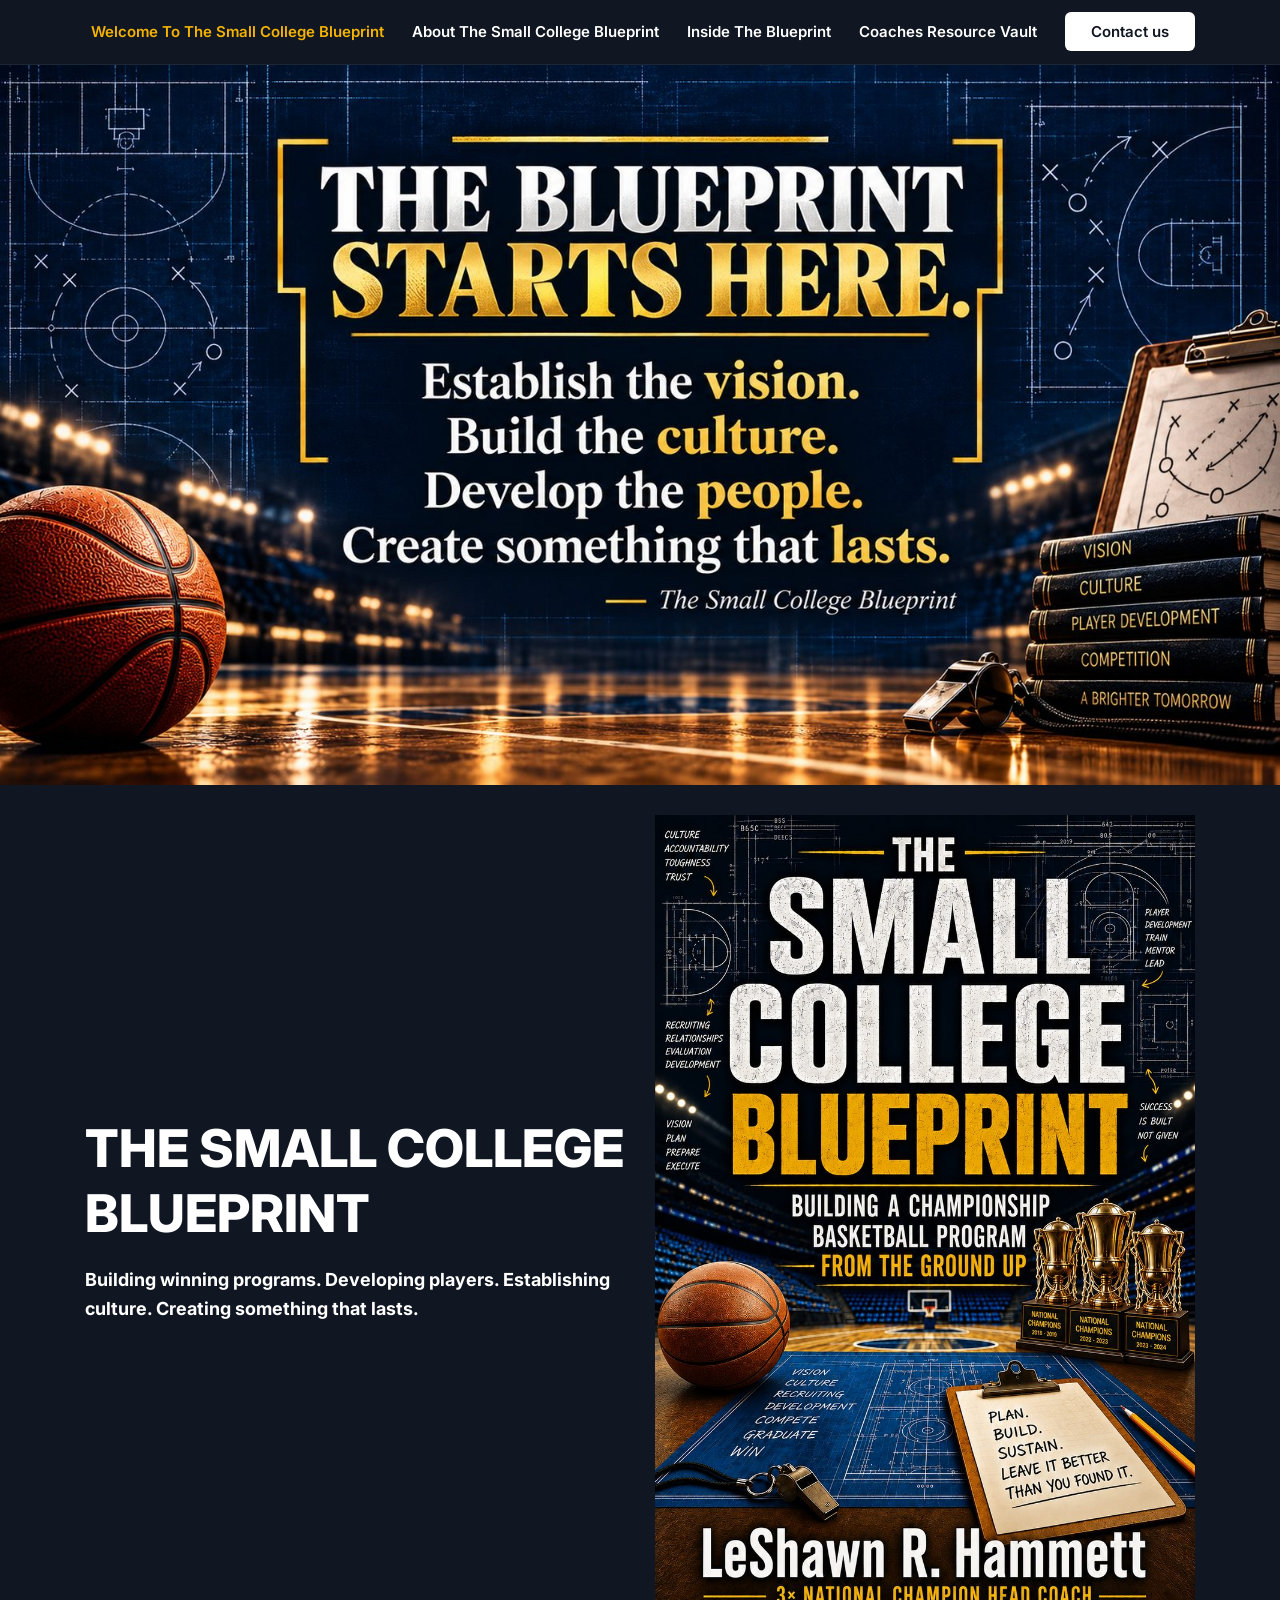
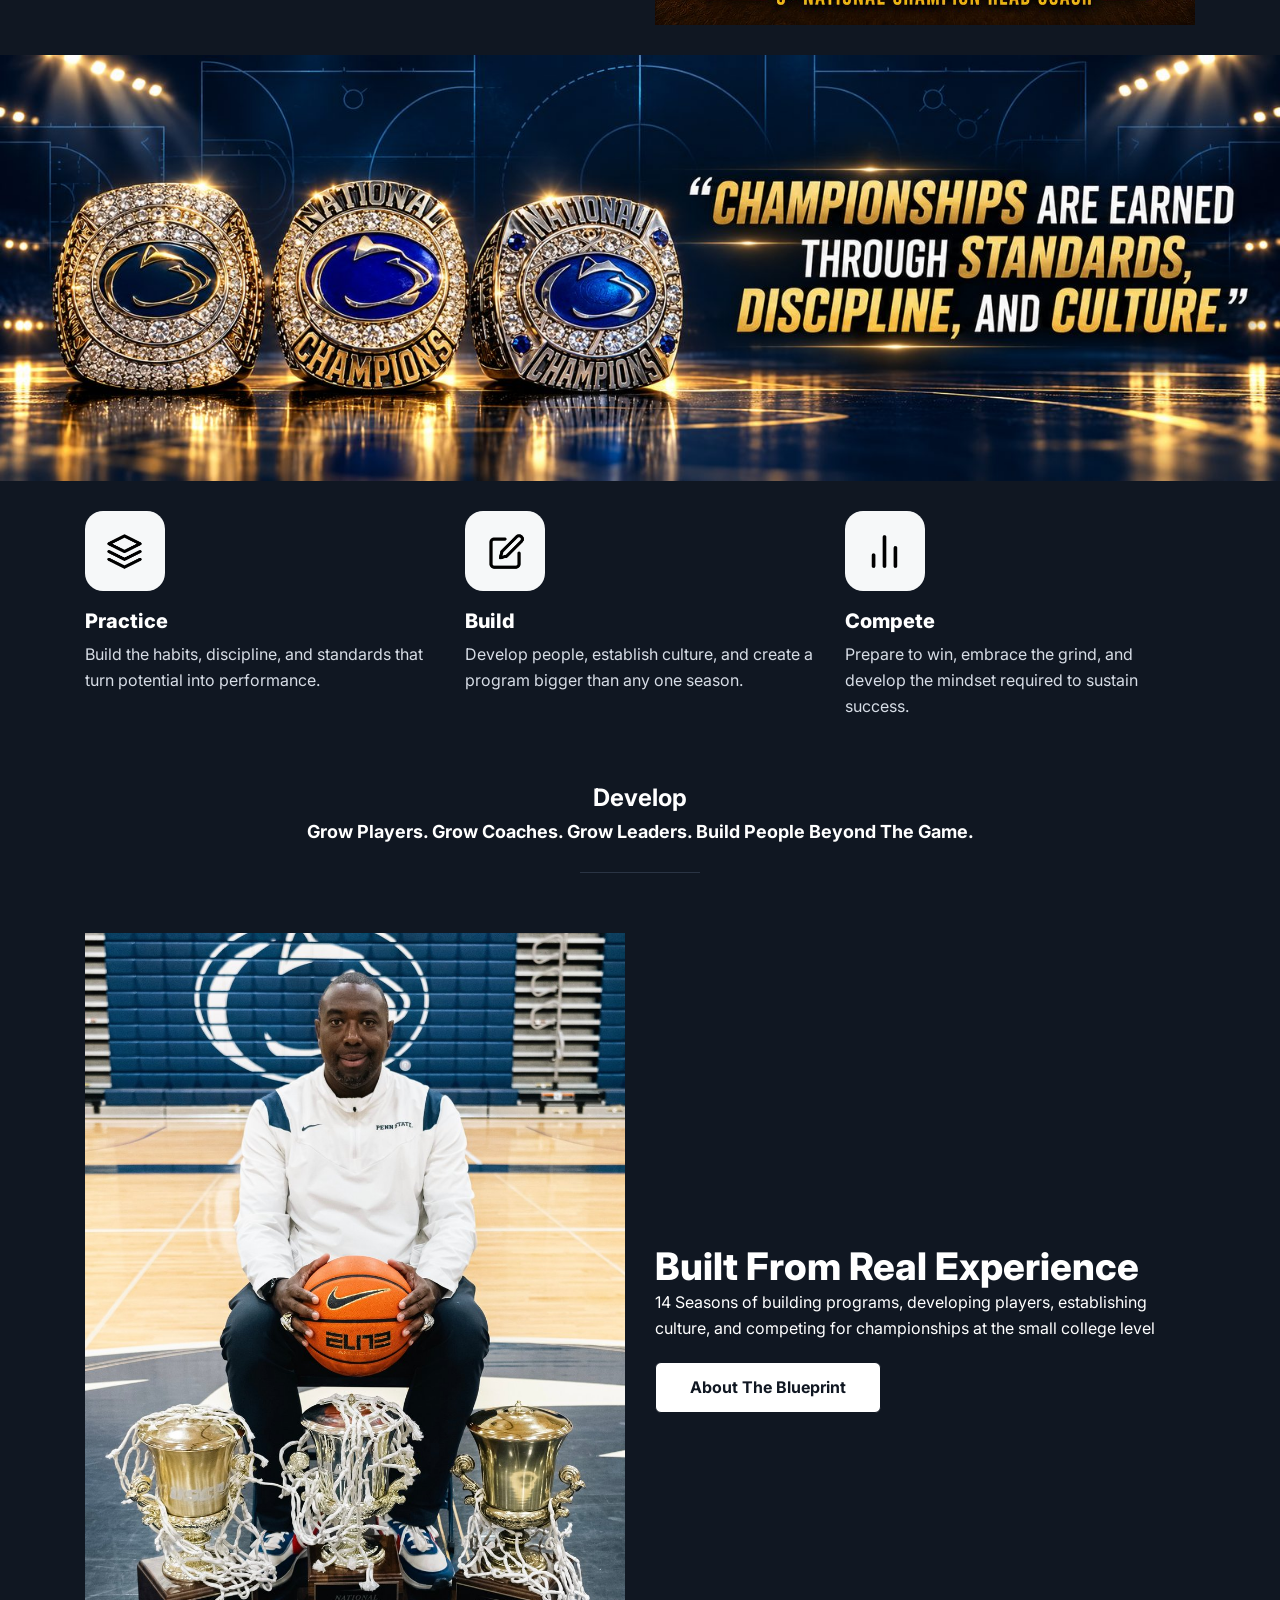
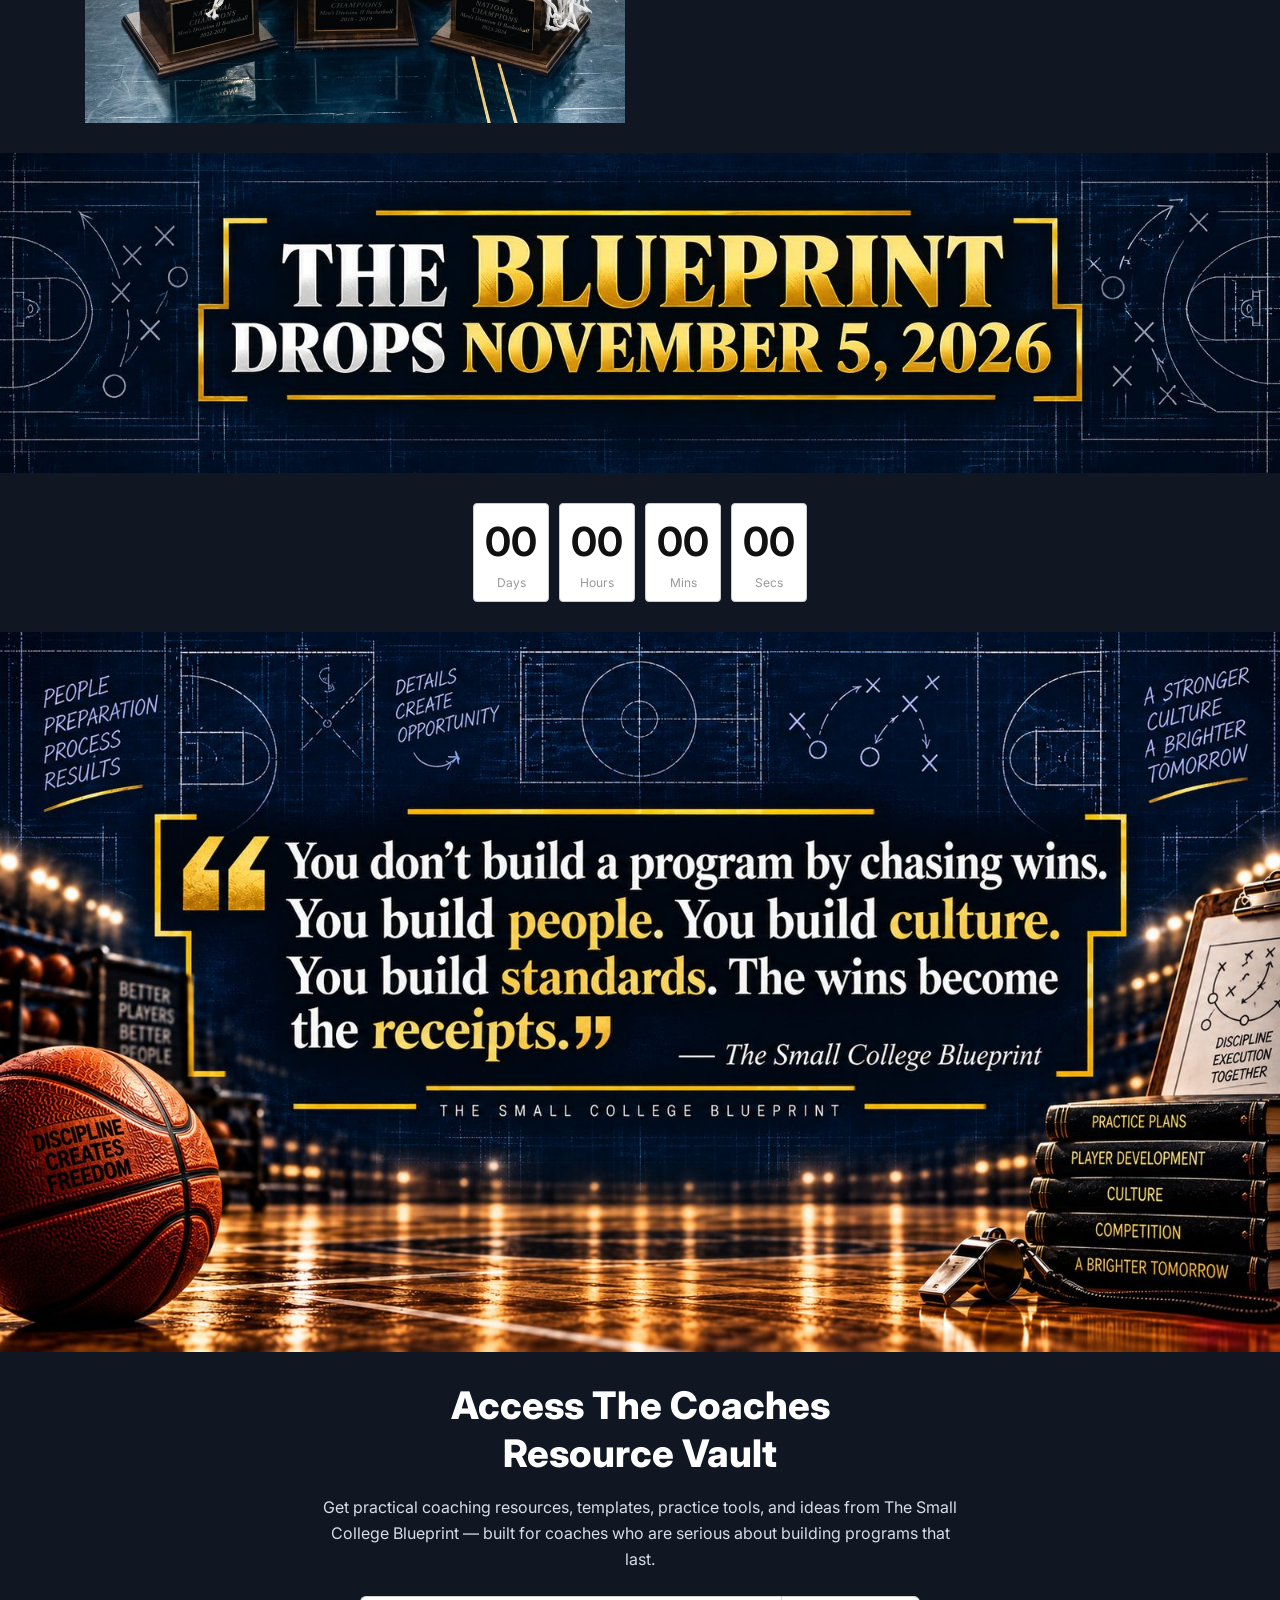
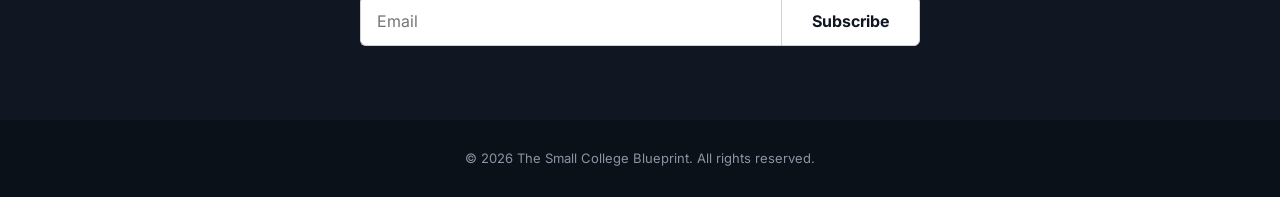
<file: index.html>
<!DOCTYPE html>
<html lang="en">
<head>
<meta charset="UTF-8">
<meta name="viewport" content="width=device-width, initial-scale=1.0">
<title>THE SMALL COLLEGE BLUEPRINT</title>
<meta name="description" content="Building winning programs. Developing players. Establishing culture. Creating something that lasts.">
<link rel="preconnect" href="https://fonts.googleapis.com">
<link rel="preconnect" href="https://fonts.gstatic.com" crossorigin>
<link href="https://fonts.googleapis.com/css2?family=Inter:wght@400;700;800&display=swap" rel="stylesheet">
<link rel="stylesheet" href="styles.css">
</head>
<body>

<!-- NAV -->
<nav class="site-nav">
  <div class="nav-inner">
    <button class="nav-toggle" aria-label="Toggle navigation" aria-expanded="false"><span></span><span></span><span></span></button>
    <ul class="nav-links">
      <li><a href="/" class="active">Welcome To The Small College Blueprint</a></li>
      <li><a href="/about/">About The Small College Blueprint</a></li>
      <li><a href="/inside-the-blueprint/">Inside The Blueprint</a></li>
      <li><a href="/coaches-resource-vault/">Coaches Resource Vault</a></li>
      <li><a href="/contact/" class="nav-cta">Contact us</a></li>
    </ul>
  </div>
</nav>

<!-- HERO -->
<section class="banner">
  <img src="assets/hero-blueprint-starts.jpg" alt="The Blueprint Starts Here — Establish the vision. Build the culture. Develop the people. Create something that lasts.">
</section>

<!-- INTRO -->
<section class="block">
  <div class="container">
    <div class="row two-col">
      <div class="col text">
        <h1>THE SMALL COLLEGE BLUEPRINT</h1>
        <p class="lead"><strong>Building winning programs. Developing players. Establishing culture. Creating something that lasts.</strong></p>
      </div>
      <div class="col media">
        <img src="assets/book-cover.jpg" alt="The Small College Blueprint — Building a Championship Basketball Program From the Ground Up, by LeShawn R. Hammett">
      </div>
    </div>
  </div>
</section>

<!-- RINGS BANNER -->
<section class="banner">
  <img src="assets/rings-quote.jpg" alt="Championship rings — Championships are earned through standards, discipline, and culture.">
</section>

<!-- PILLARS -->
<section class="block">
  <div class="container">
    <div class="row three-col">
      <div class="pillar">
        <img src="assets/icon-practice.png" alt="" width="80" height="80">
        <h3>Practice</h3>
        <p>Build the habits, discipline, and standards that turn potential into performance.</p>
      </div>
      <div class="pillar">
        <img src="assets/icon-build.png" alt="" width="80" height="80">
        <h3>Build</h3>
        <p>Develop people, establish culture, and create a program bigger than any one season.</p>
      </div>
      <div class="pillar">
        <img src="assets/icon-compete.png" alt="" width="80" height="80">
        <h3>Compete</h3>
        <p>Prepare to win, embrace the grind, and develop the mindset required to sustain success.</p>
      </div>
    </div>
  </div>
</section>

<!-- DEVELOP -->
<section class="block center">
  <div class="container">
    <p class="develop"><strong><span class="develop-title">Develop</span></strong><br><strong>Grow Players. Grow Coaches. Grow Leaders. Build People Beyond The Game.</strong></p>
    <hr class="divider">
  </div>
</section>

<!-- REAL EXPERIENCE -->
<section class="block">
  <div class="container">
    <div class="row two-col">
      <div class="col media">
        <img src="assets/coach-photo.jpg" alt="Coach LeShawn R. Hammett with three national championship trophies">
      </div>
      <div class="col text">
        <h2>Built From Real Experience</h2>
        <p>14 Seasons of building programs, developing players, establishing culture, and competing for championships at the small college level</p>
        <a class="btn" href="/about/">About The Blueprint</a>
      </div>
    </div>
  </div>
</section>

<!-- DROP DATE BANNER -->
<section class="banner">
  <img src="assets/drops-nov5.jpg" alt="The Blueprint drops November 5, 2026">
</section>

<!-- COUNTDOWN -->
<section class="block">
  <div class="container">
    <div class="countdown" id="countdown" aria-label="Countdown to November 5, 2026">
      <div class="countdown-item"><span id="cd-days">00</span><small>Days</small></div>
      <div class="countdown-item"><span id="cd-hours">00</span><small>Hours</small></div>
      <div class="countdown-item"><span id="cd-mins">00</span><small>Mins</small></div>
      <div class="countdown-item"><span id="cd-secs">00</span><small>Secs</small></div>
    </div>
  </div>
</section>

<!-- QUOTE BANNER -->
<section class="banner">
  <img src="assets/quote-banner.jpg" alt="You don't build a program by chasing wins. You build people. You build culture. You build standards. The wins become the receipts. — The Small College Blueprint">
</section>

<!-- RESOURCE VAULT / SIGNUP -->
<section class="block" id="vault">
  <div class="container narrow">
    <div class="vault">
      <div id="vault-form-wrap">
        <h2>Access The Coaches<br>Resource Vault</h2>
        <p>Get practical coaching resources, templates, practice tools, and ideas from The Small College Blueprint — built for coaches who are serious about building programs that last.</p>
        <form id="vault-form" novalidate>
          <div class="form-row">
            <input type="email" id="vault-email" name="fields[email]" placeholder="Email" aria-label="Email" required>
            <button type="submit" id="vault-submit">Subscribe</button>
          </div>
          <p class="form-error" id="vault-error" role="alert"></p>
        </form>
      </div>
      <div id="vault-success" hidden>
        <p class="success-title"><strong>You're In</strong></p>
        <p class="success-sub"><strong>Welcome To The Small College Blueprint</strong></p>
      </div>
    </div>
  </div>
</section>

<footer>
  <p>&copy; 2026 The Small College Blueprint. All rights reserved.</p>
</footer>

<script src="script.js"></script>
</body>
</html>
</file>
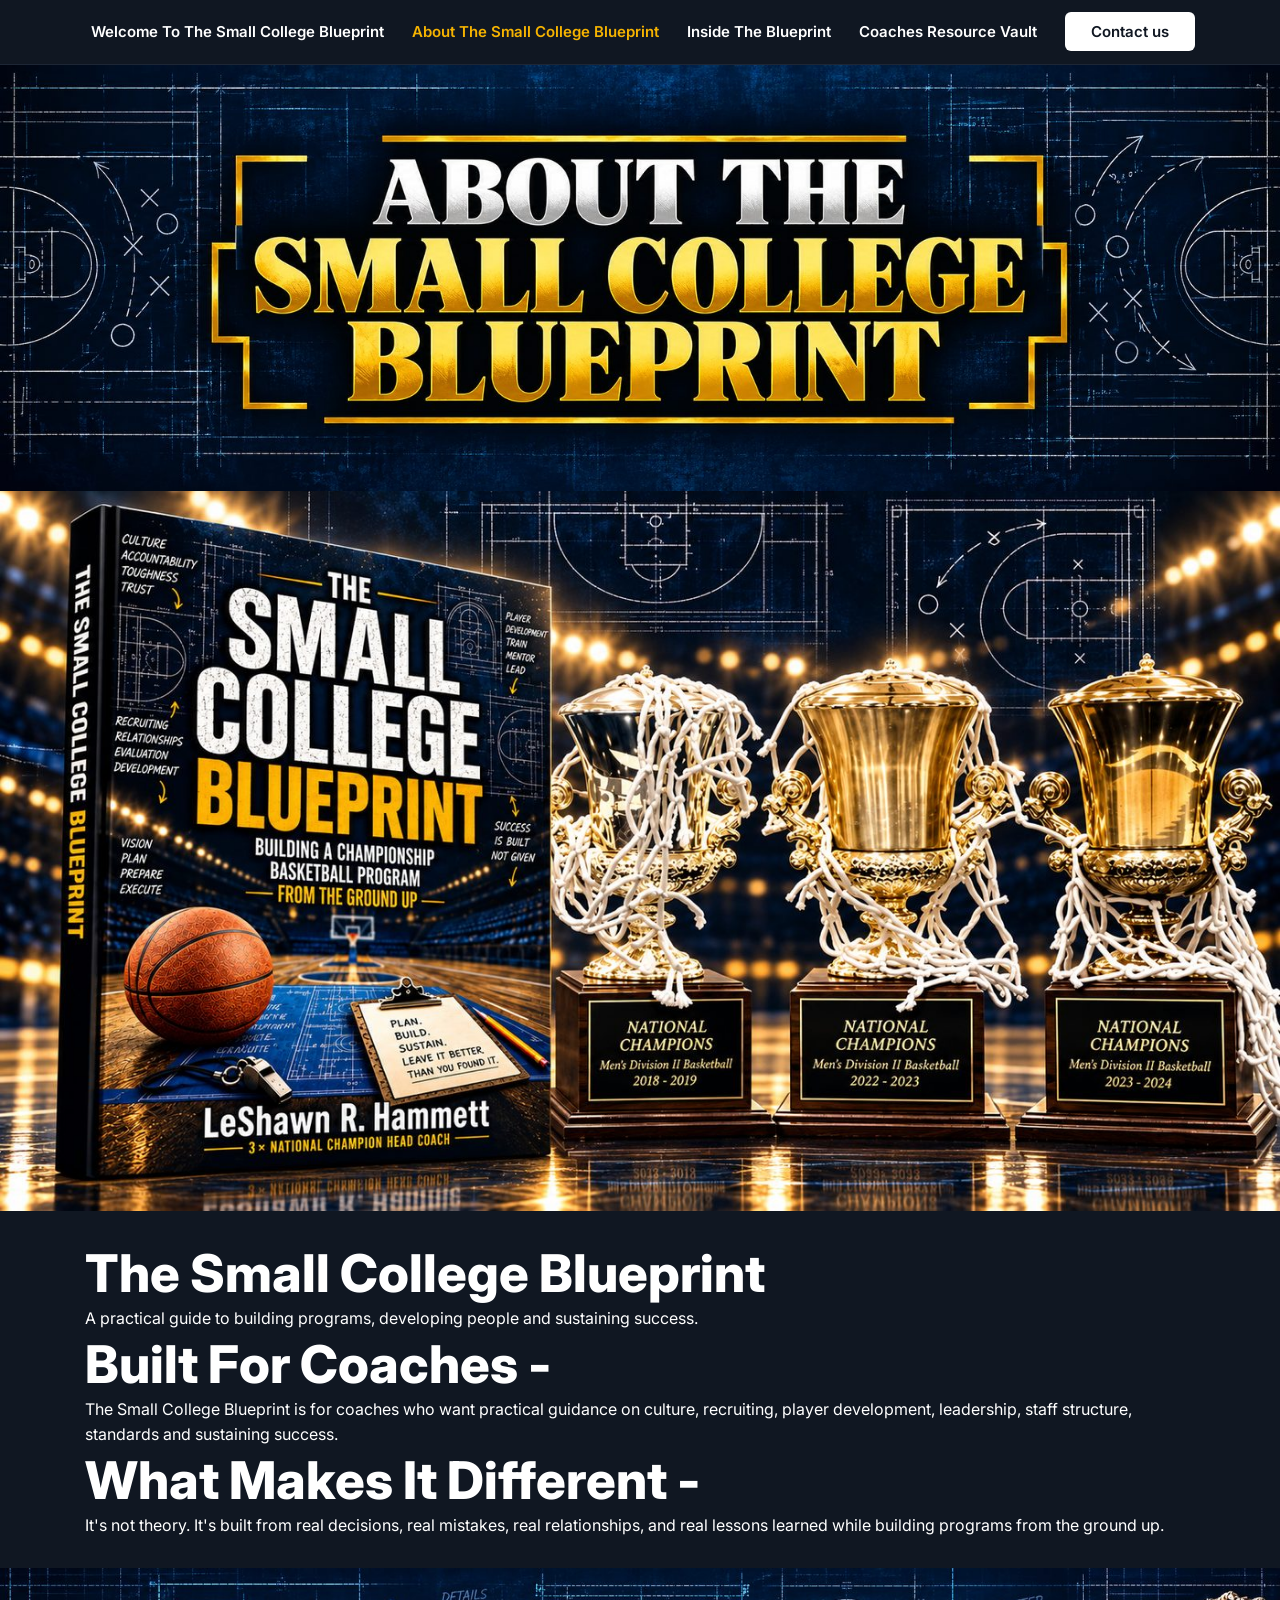
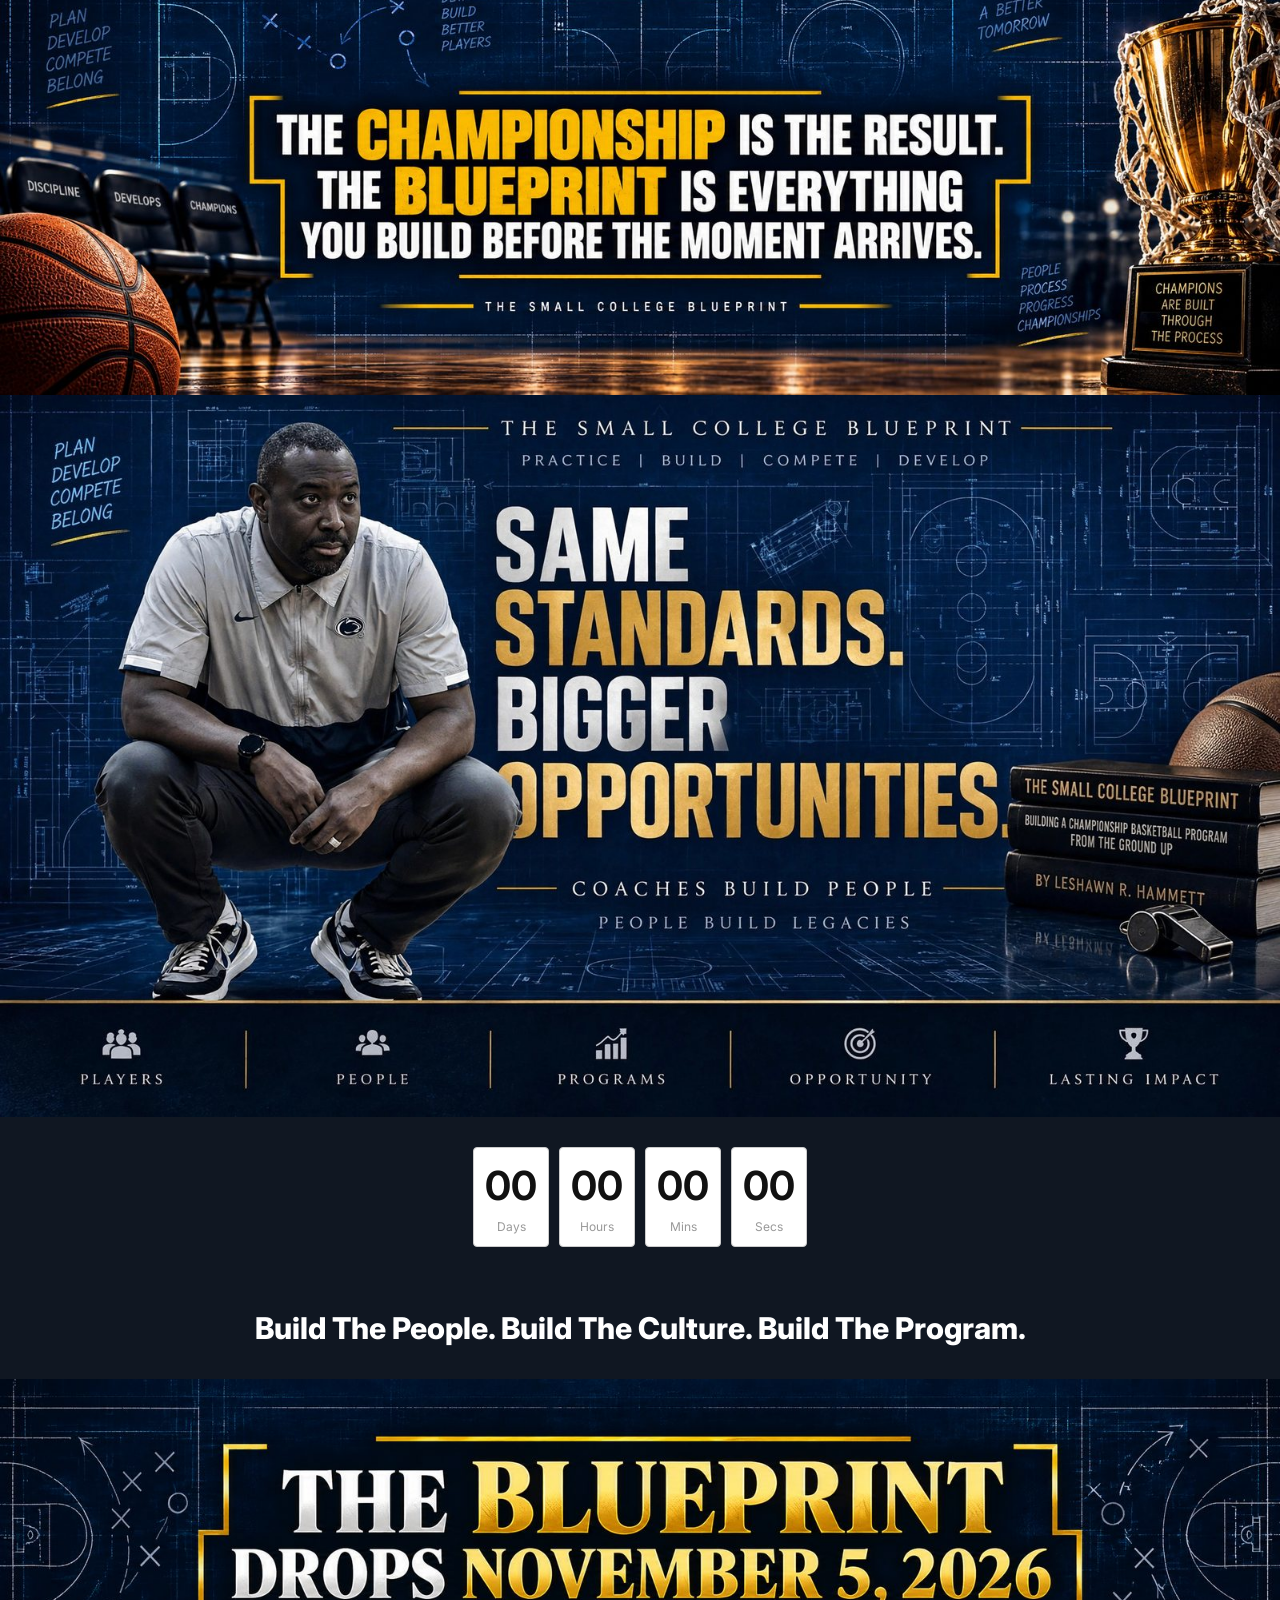
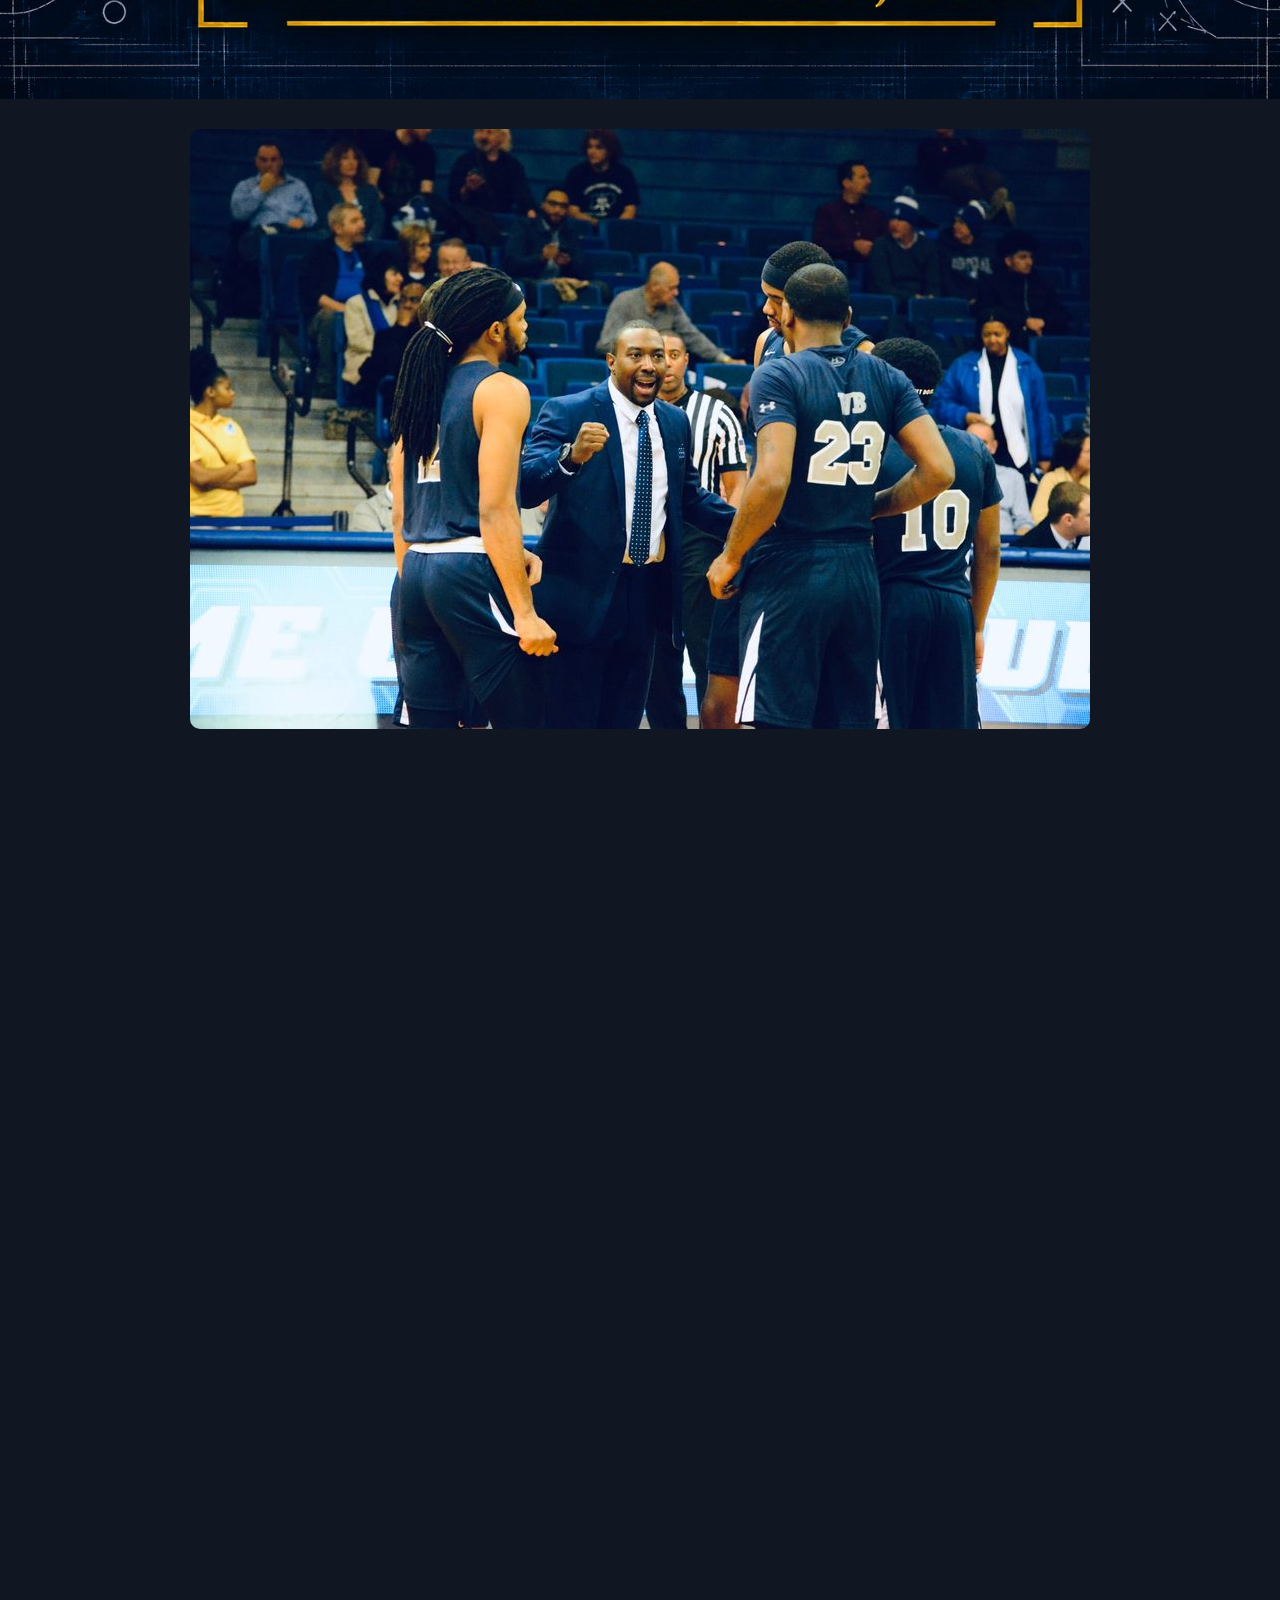
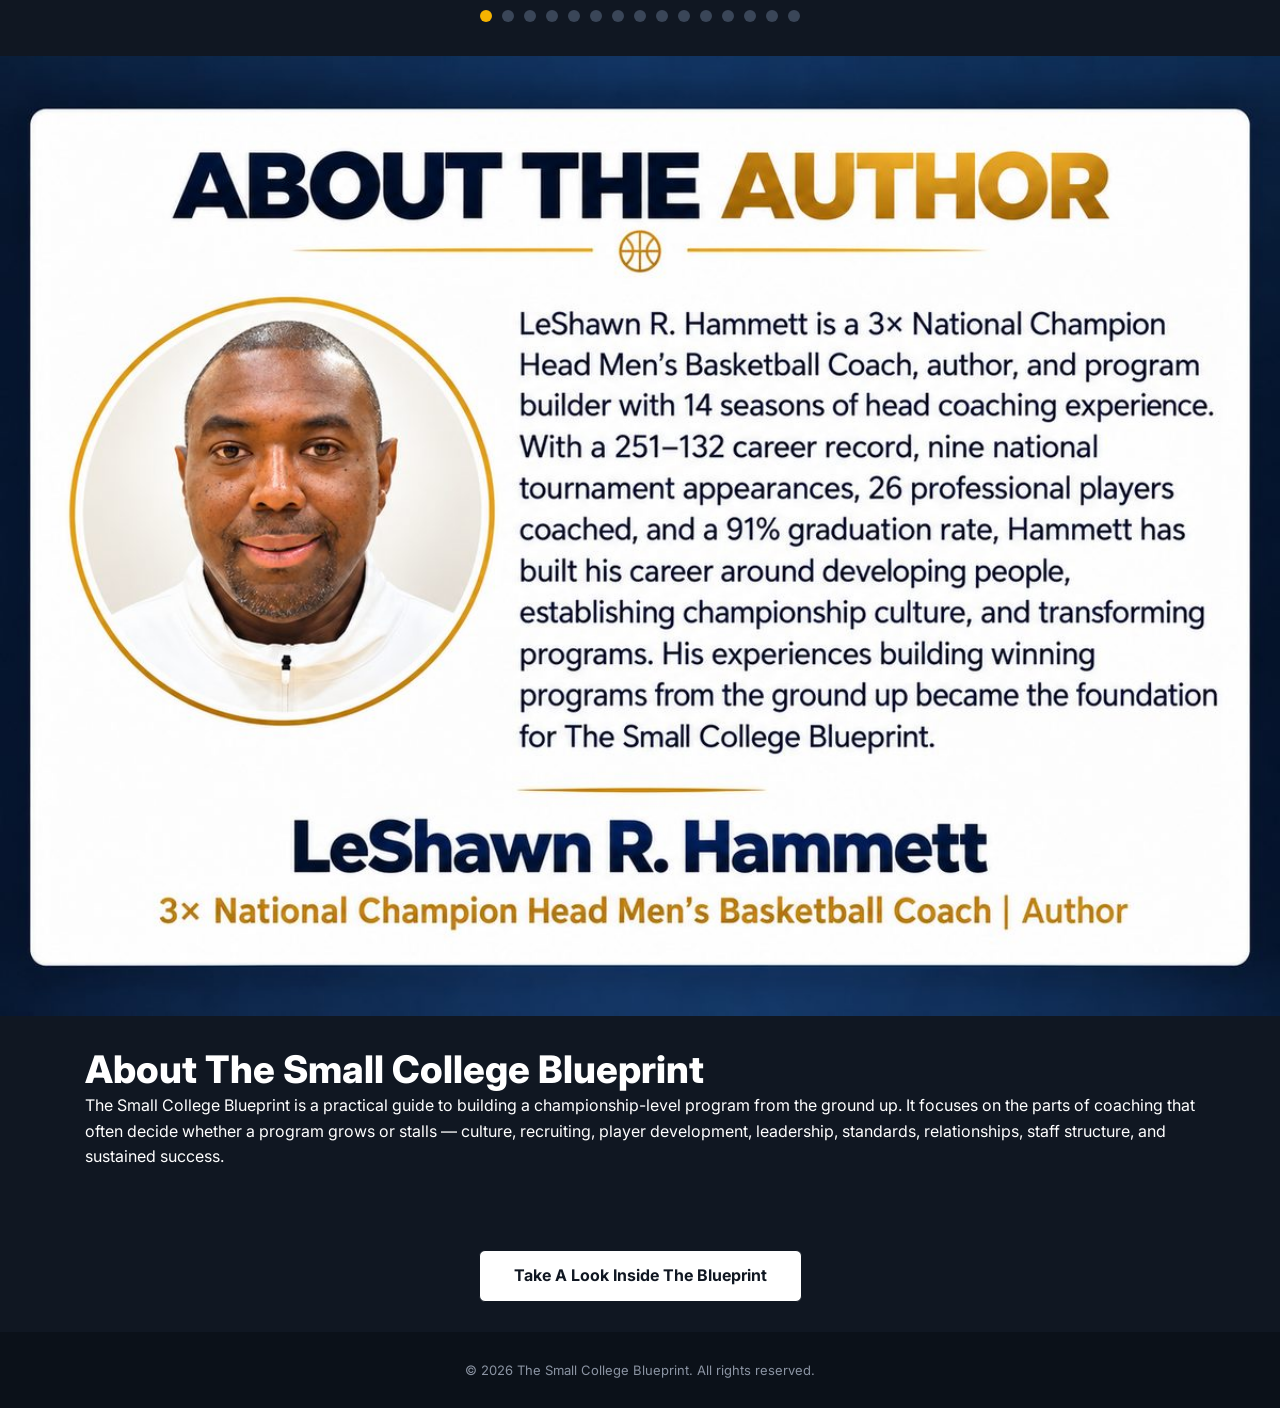
<file: about/index.html>
<!DOCTYPE html>
<html lang="en">
<head>
<meta charset="UTF-8">
<meta name="viewport" content="width=device-width, initial-scale=1.0">
<title>About The Small College Blueprint</title>
<meta name="description" content="The Small College Blueprint — a practical guide to building programs, developing people and sustaining success.">
<link rel="preconnect" href="https://fonts.googleapis.com">
<link rel="preconnect" href="https://fonts.gstatic.com" crossorigin>
<link href="https://fonts.googleapis.com/css2?family=Inter:wght@400;700;800&display=swap" rel="stylesheet">
<link rel="stylesheet" href="../styles.css">
</head>
<body>

<!-- NAV -->
<nav class="site-nav">
  <div class="nav-inner">
    <button class="nav-toggle" aria-label="Toggle navigation" aria-expanded="false"><span></span><span></span><span></span></button>
    <ul class="nav-links">
      <li><a href="/">Welcome To The Small College Blueprint</a></li>
      <li><a href="/about/" class="active">About The Small College Blueprint</a></li>
      <li><a href="/inside-the-blueprint/">Inside The Blueprint</a></li>
      <li><a href="/coaches-resource-vault/">Coaches Resource Vault</a></li>
      <li><a href="/contact/" class="nav-cta">Contact us</a></li>
    </ul>
  </div>
</nav>

<!-- HERO BANNER -->
<section class="banner">
  <img src="assets/about-hero.jpg" alt="The Small College Blueprint">
</section>

<!-- BOOK & TROPHIES BANNER -->
<section class="banner">
  <img src="assets/about-book-trophies.jpg" alt="The Small College Blueprint book with championship trophies">
</section>

<!-- INTRO TEXT -->
<section class="block">
  <div class="container">
    <h1>The Small College Blueprint</h1>
    <p>A practical guide to building programs, developing people and sustaining success.</p>
    <h1>Built For Coaches -</h1>
    <p>The Small College Blueprint is for coaches who want practical guidance on culture, recruiting, player development, leadership, staff structure, standards and sustaining success.</p>
    <h1>What Makes It Different -</h1>
    <p>It's not theory. It's built from real decisions, real mistakes, real relationships, and real lessons learned while building programs from the ground up.</p>
  </div>
</section>

<!-- CHAMPIONSHIP RESULT BANNER -->
<section class="banner">
  <img src="assets/about-championship-result.jpg" alt="Championship banners — the result of building the right way">
</section>

<!-- SAME STANDARDS BANNER -->
<section class="banner">
  <img src="assets/about-same-standards.jpg?v=2" alt="Same standards, every day — The Small College Blueprint">
</section>

<!-- COUNTDOWN -->
<section class="block">
  <div class="container">
    <div class="countdown" id="countdown" aria-label="Countdown to November 5, 2026">
      <div class="countdown-item"><span id="cd-days">00</span><small>Days</small></div>
      <div class="countdown-item"><span id="cd-hours">00</span><small>Hours</small></div>
      <div class="countdown-item"><span id="cd-mins">00</span><small>Mins</small></div>
      <div class="countdown-item"><span id="cd-secs">00</span><small>Secs</small></div>
    </div>
  </div>
</section>

<!-- QUOTE -->
<section class="block">
  <div class="container">
    <p class="quote-big">Build The People. Build The Culture. Build The Program.</p>
  </div>
</section>

<!-- DROP DATE BANNER -->
<section class="banner">
  <img src="../assets/drops-nov5.jpg" alt="The Blueprint drops November 5, 2026">
</section>

<!-- GALLERY CAROUSEL -->
<section class="block">
  <div class="container">
    <div class="carousel" id="gallery-carousel" aria-roledescription="carousel" aria-label="Photo gallery">
      <div class="carousel-track">
        <div class="carousel-slide"><img src="assets/gallery/gallery-01.jpg" alt="The Small College Blueprint gallery photo 1"></div>
        <div class="carousel-slide"><img src="assets/gallery/gallery-02.jpg" alt="The Small College Blueprint gallery photo 2"></div>
        <div class="carousel-slide"><img src="assets/gallery/gallery-03.jpg" alt="The Small College Blueprint gallery photo 3"></div>
        <div class="carousel-slide"><img src="assets/gallery/gallery-04.jpg" alt="The Small College Blueprint gallery photo 4"></div>
        <div class="carousel-slide"><img src="assets/gallery/gallery-05.jpg" alt="The Small College Blueprint gallery photo 5"></div>
        <div class="carousel-slide"><img src="assets/gallery/gallery-06.jpg" alt="The Small College Blueprint gallery photo 6"></div>
        <div class="carousel-slide"><img src="assets/gallery/gallery-07.jpg" alt="The Small College Blueprint gallery photo 7"></div>
        <div class="carousel-slide"><img src="assets/gallery/gallery-08.jpg" alt="The Small College Blueprint gallery photo 8"></div>
        <div class="carousel-slide"><img src="assets/gallery/gallery-09.jpg" alt="The Small College Blueprint gallery photo 9"></div>
        <div class="carousel-slide"><img src="assets/gallery/gallery-10.jpg" alt="The Small College Blueprint gallery photo 10"></div>
        <div class="carousel-slide"><img src="assets/gallery/gallery-11.jpg" alt="The Small College Blueprint gallery photo 11"></div>
        <div class="carousel-slide"><img src="assets/gallery/gallery-12.jpg" alt="The Small College Blueprint gallery photo 12"></div>
        <div class="carousel-slide"><img src="assets/gallery/gallery-13.jpg" alt="The Small College Blueprint gallery photo 13"></div>
        <div class="carousel-slide"><img src="assets/gallery/gallery-14.jpg" alt="The Small College Blueprint gallery photo 14"></div>
        <div class="carousel-slide"><img src="assets/gallery/gallery-15.jpg" alt="The Small College Blueprint gallery photo 15"></div>
      </div>
      <div class="carousel-dots" role="tablist" aria-label="Choose slide"></div>
    </div>
  </div>
</section>

<!-- AUTHOR BANNER -->
<section class="banner">
  <img src="assets/about-author.jpg" alt="LeShawn R. Hammett, author of The Small College Blueprint">
</section>

<!-- ABOUT TEXT -->
<section class="block">
  <div class="container">
    <h2>About The Small College Blueprint</h2>
    <p>The Small College Blueprint is a practical guide to building a championship-level program from the ground up. It focuses on the parts of coaching that often decide whether a program grows or stalls — culture, recruiting, player development, leadership, standards, relationships, staff structure, and sustained success.</p>
  </div>
</section>

<!-- CTA -->
<section class="block center">
  <div class="container">
    <a class="btn" href="/inside-the-blueprint/">Take A Look Inside The Blueprint</a>
  </div>
</section>

<footer>
  <p>&copy; 2026 The Small College Blueprint. All rights reserved.</p>
</footer>

<script src="../script.js"></script>
</body>
</html>
</file>
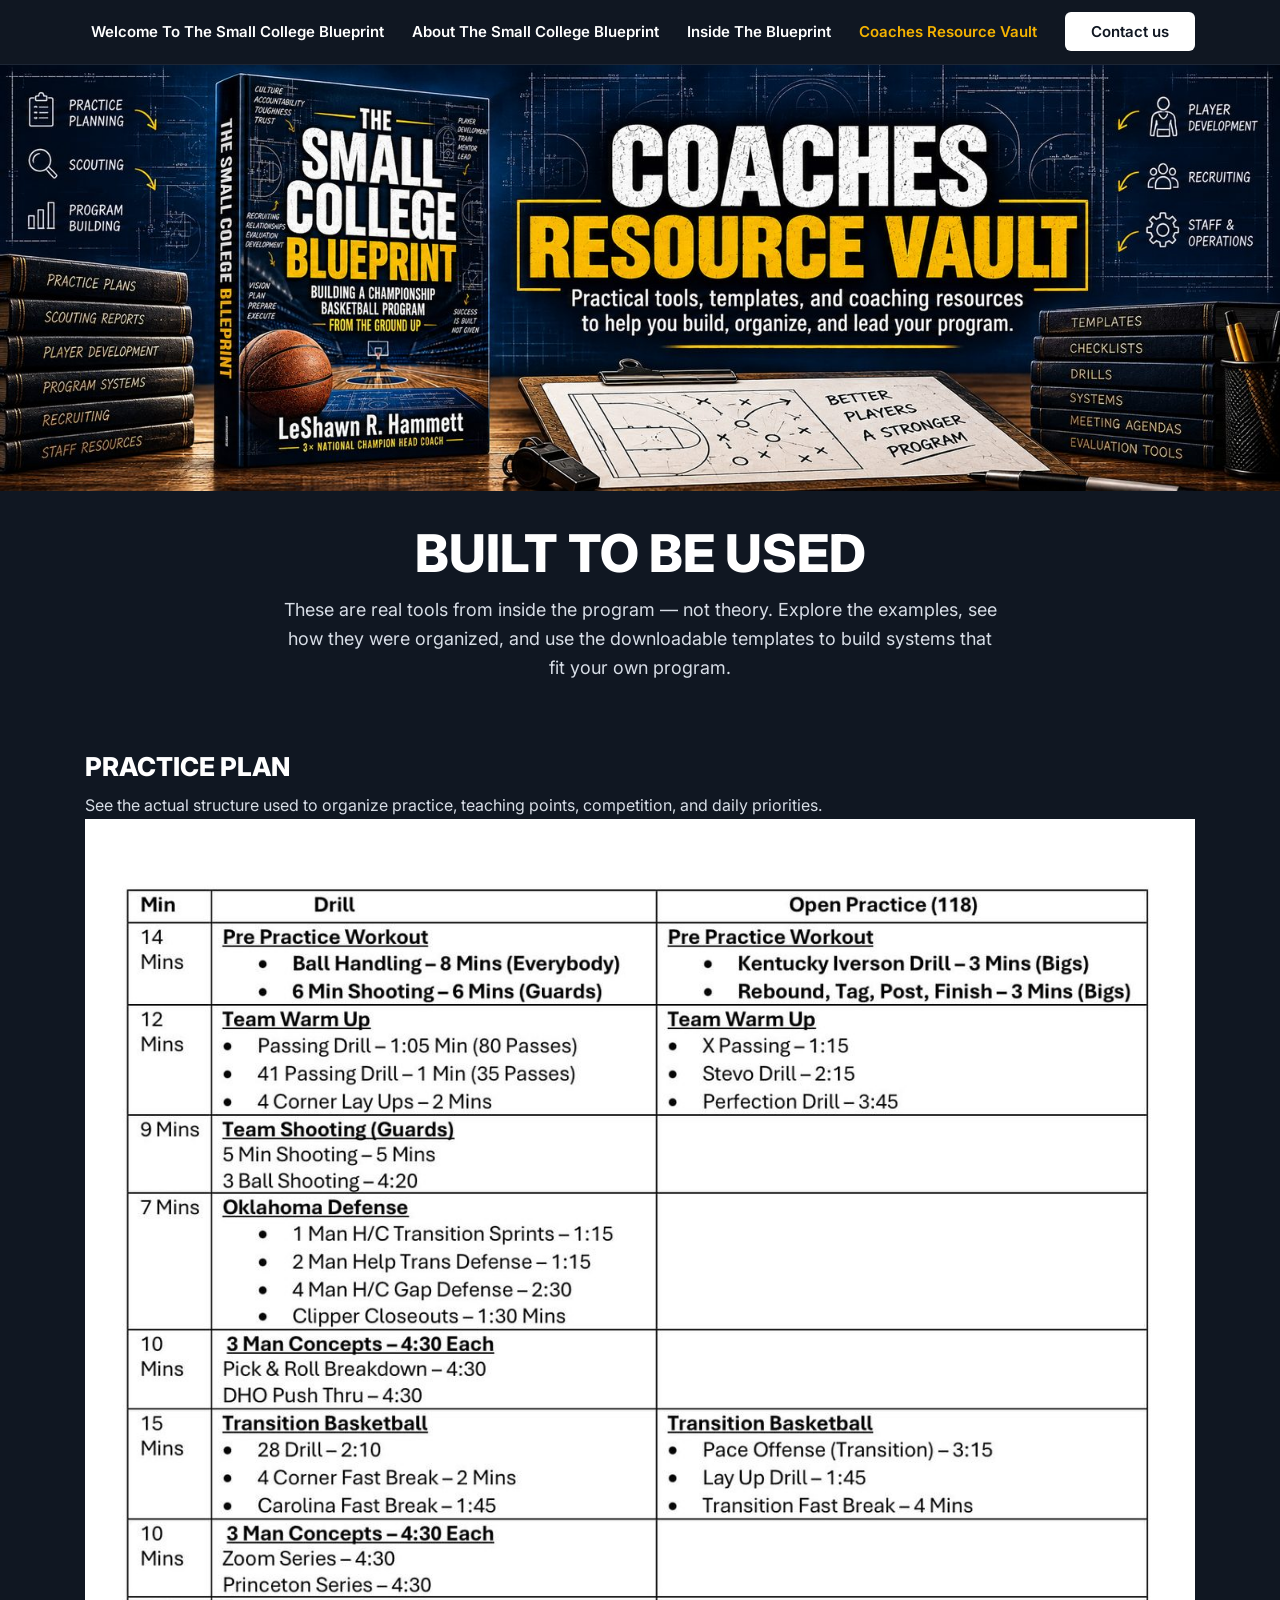
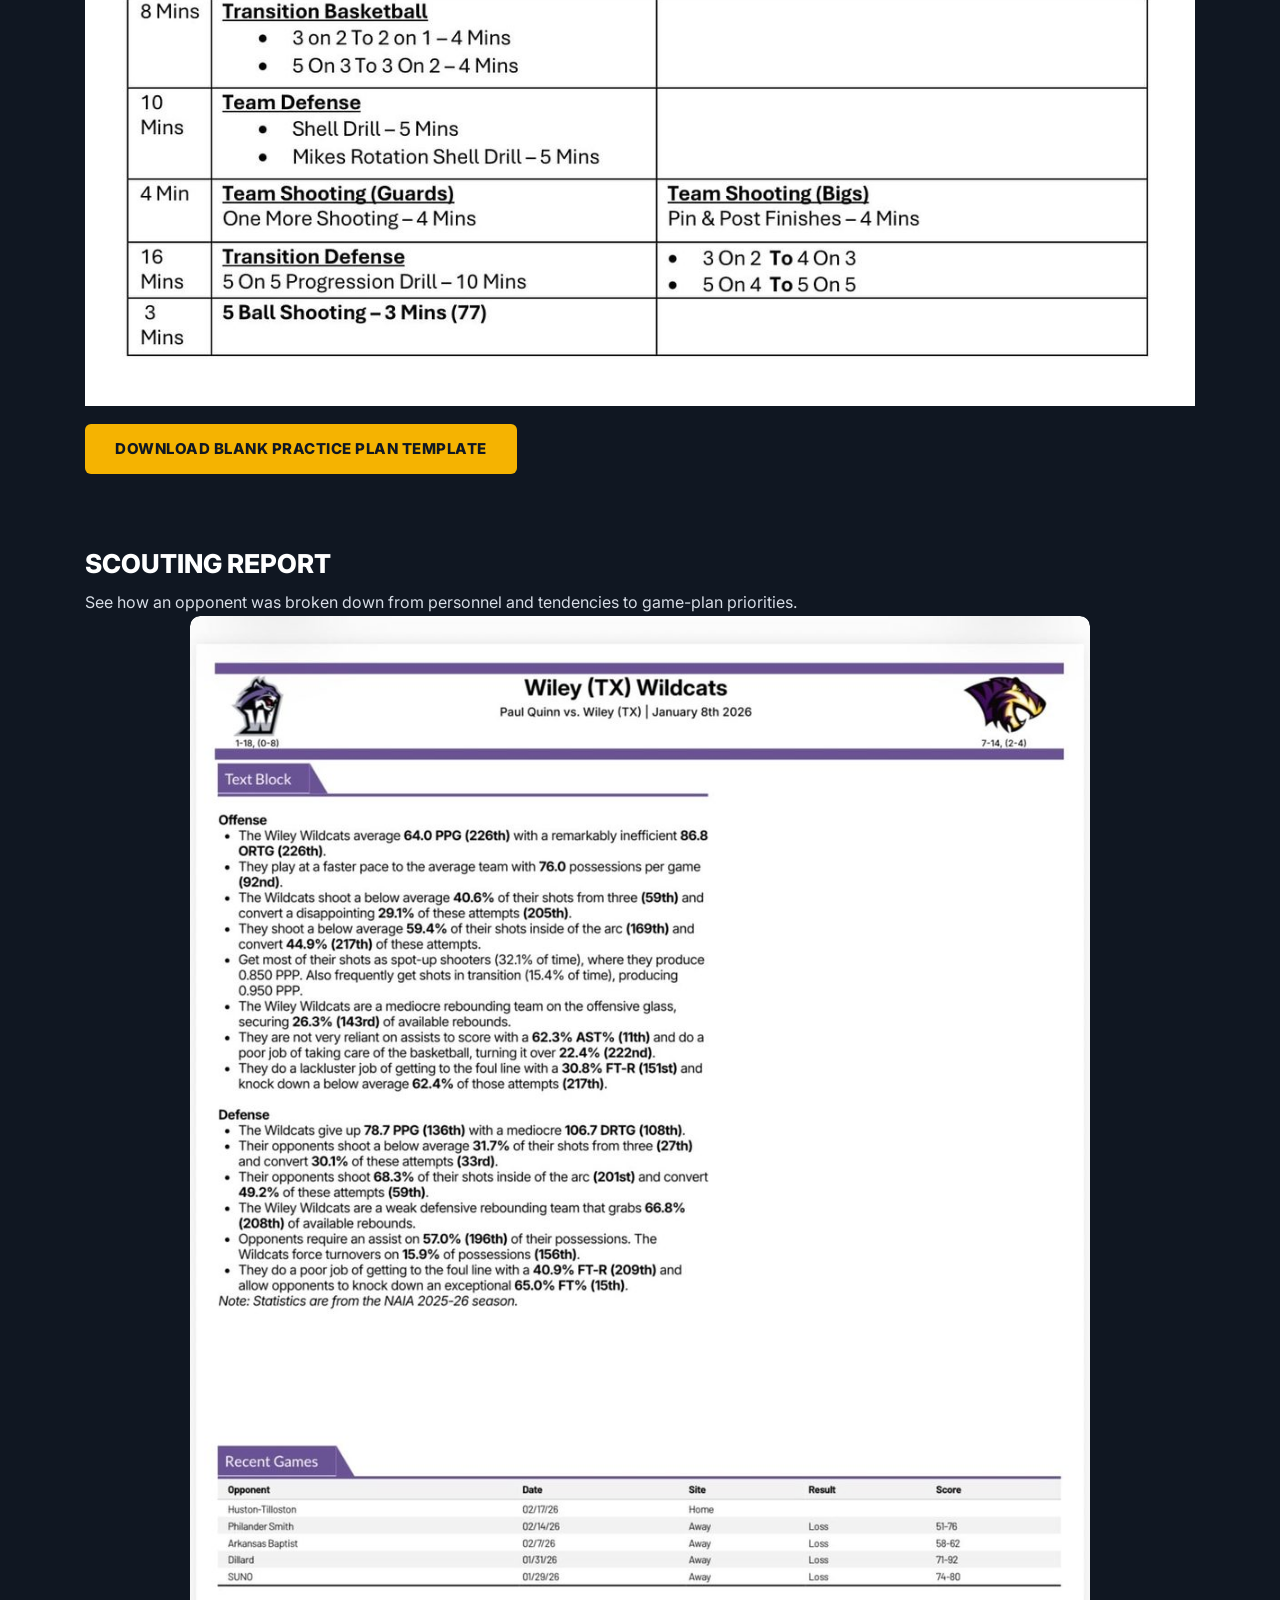
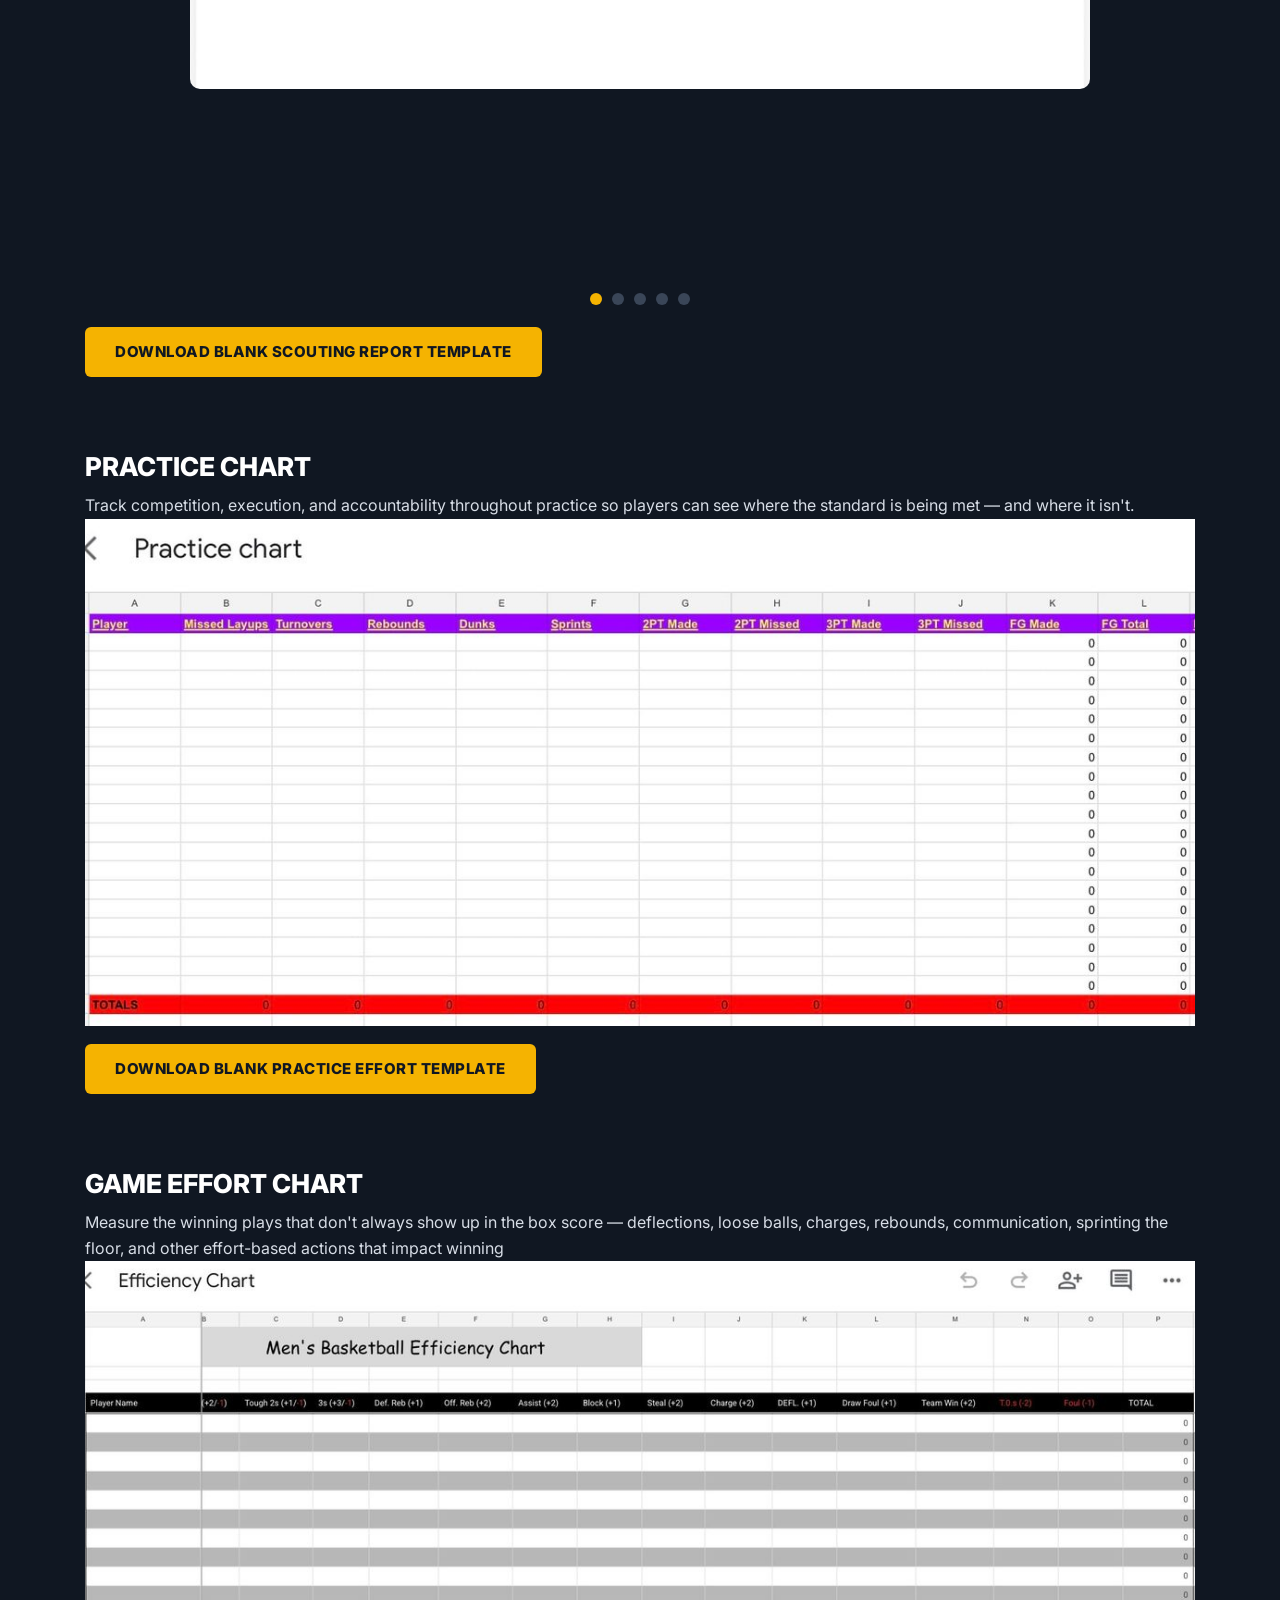
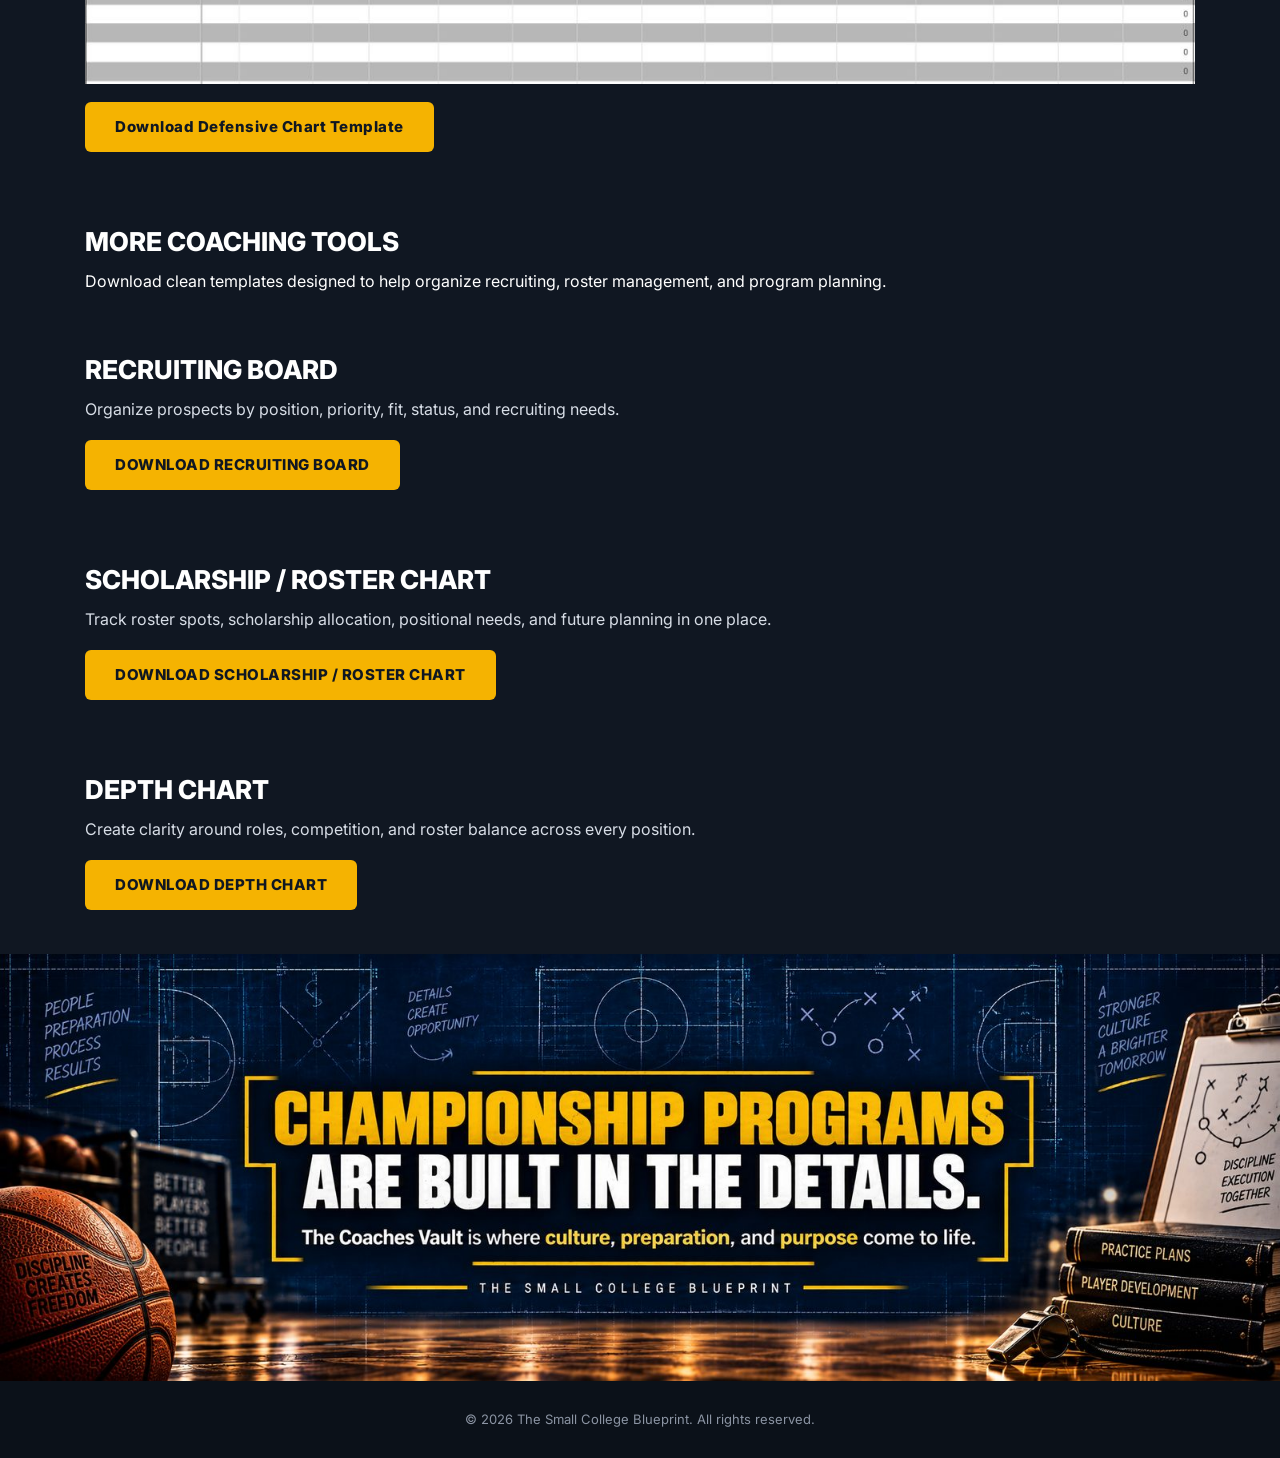
<file: coaches-resource-vault/index.html>
<!DOCTYPE html>
<html lang="en">
<head>
<meta charset="UTF-8">
<meta name="viewport" content="width=device-width, initial-scale=1.0">
<title>Coaches Resource Vault | THE SMALL COLLEGE BLUEPRINT</title>
<meta name="description" content="Real tools from inside the program — practice plans, scouting reports, charts, and downloadable templates for coaches building winning programs.">
<link rel="preconnect" href="https://fonts.googleapis.com">
<link rel="preconnect" href="https://fonts.gstatic.com" crossorigin>
<link href="https://fonts.googleapis.com/css2?family=Inter:wght@400;700;800&display=swap" rel="stylesheet">
<link rel="stylesheet" href="../styles.css">
</head>
<body>

<!-- NAV -->
<nav class="site-nav">
  <div class="nav-inner">
    <button class="nav-toggle" aria-label="Toggle navigation" aria-expanded="false"><span></span><span></span><span></span></button>
    <ul class="nav-links">
      <li><a href="/">Welcome To The Small College Blueprint</a></li>
      <li><a href="/about/">About The Small College Blueprint</a></li>
      <li><a href="/inside-the-blueprint/">Inside The Blueprint</a></li>
      <li><a href="/coaches-resource-vault/" class="active">Coaches Resource Vault</a></li>
      <li><a href="/contact/" class="nav-cta">Contact us</a></li>
    </ul>
  </div>
</nav>

<!-- HERO -->
<section class="banner">
  <img src="assets/vault-hero.jpg" alt="Coaches Resource Vault — Built to be used">
</section>

<!-- INTRO -->
<section class="block">
  <div class="container">
    <h1 class="page-title">BUILT TO BE USED</h1>
    <p class="page-sub">These are real tools from inside the program — not theory. Explore the examples, see how they were organized, and use the downloadable templates to build systems that fit your own program.</p>
  </div>
</section>

<!-- PRACTICE PLAN -->
<section class="block">
  <div class="container">
    <div class="tool-block">
      <h2 class="section-head">PRACTICE PLAN</h2>
      <p>See the actual structure used to organize practice, teaching points, competition, and daily priorities.</p>
      <img src="assets/practice-plan.jpg" alt="Practice plan example">
      <a class="dl-btn" href="https://docs.google.com/spreadsheets/d/12AQ0eFsPAs-AV2Ev7rXdbGd5E-2SOwxA/edit?usp=sharing" target="_blank" rel="noopener">DOWNLOAD BLANK PRACTICE PLAN TEMPLATE</a>
    </div>
  </div>
</section>

<!-- SCOUTING REPORT -->
<section class="block">
  <div class="container">
    <div class="tool-block">
      <h2 class="section-head">SCOUTING REPORT</h2>
      <p>See how an opponent was broken down from personnel and tendencies to game-plan priorities.</p>
      <div class="carousel" id="scouting-carousel" aria-roledescription="carousel" aria-label="Scouting report examples">
        <div class="carousel-track">
          <div class="carousel-slide"><img src="assets/scouting-01.jpg" alt="Scouting report example, page 1"></div>
          <div class="carousel-slide"><img src="assets/scouting-02.jpg" alt="Scouting report example, page 2"></div>
          <div class="carousel-slide"><img src="assets/scouting-03.jpg" alt="Scouting report example, page 3"></div>
          <div class="carousel-slide"><img src="assets/scouting-04.jpg" alt="Scouting report example, page 4"></div>
          <div class="carousel-slide"><img src="assets/scouting-05.jpg" alt="Scouting report example, page 5"></div>
        </div>
        <div class="carousel-dots" role="tablist" aria-label="Choose slide"></div>
      </div>
      <a class="dl-btn" href="https://drive.google.com/file/d/1Mx_BJjbD9gJLNG_ztpKo8Vfw_vIeL9jt/view?usp=sharing" target="_blank" rel="noopener">DOWNLOAD BLANK SCOUTING REPORT TEMPLATE</a>
    </div>
  </div>
</section>

<!-- PRACTICE CHART -->
<section class="block">
  <div class="container">
    <div class="tool-block">
      <h2 class="section-head">PRACTICE CHART</h2>
      <p>Track competition, execution, and accountability throughout practice so players can see where the standard is being met — and where it isn't.</p>
      <img src="assets/practice-chart.jpg" alt="Practice chart example">
      <a class="dl-btn" href="https://docs.google.com/spreadsheets/d/1E62_7eQAhAwkkMHmADgiBRHq8u1y4rFO/edit?usp=sharing" target="_blank" rel="noopener">DOWNLOAD BLANK PRACTICE EFFORT TEMPLATE</a>
    </div>
  </div>
</section>

<!-- GAME EFFORT CHART -->
<section class="block">
  <div class="container">
    <div class="tool-block">
      <h2 class="section-head">GAME EFFORT CHART</h2>
      <p>Measure the winning plays that don't always show up in the box score — deflections, loose balls, charges, rebounds, communication, sprinting the floor, and other effort-based actions that impact winning</p>
      <img src="assets/effort-chart.jpg" alt="Game effort chart example">
      <a class="dl-btn" href="https://docs.google.com/spreadsheets/d/1Tu_zyNYoopEEovJXVAFYmru4NYzlAwLS/edit?usp=sharing" target="_blank" rel="noopener">Download Defensive Chart Template</a>
    </div>
  </div>
</section>

<!-- MORE COACHING TOOLS INTRO -->
<section class="block">
  <div class="container">
    <h2 class="section-head">MORE COACHING TOOLS</h2>
    <p>Download clean templates designed to help organize recruiting, roster management, and program planning.</p>
  </div>
</section>

<!-- RECRUITING BOARD -->
<section class="block">
  <div class="container">
    <div class="tool-block">
      <h2 class="section-head">RECRUITING BOARD</h2>
      <p>Organize prospects by position, priority, fit, status, and recruiting needs.</p>
      <a class="dl-btn" href="https://docs.google.com/spreadsheets/d/1wNuV3XMbOZFAShUQi3W0vRrlN49TsMSr/edit?usp=sharing" target="_blank" rel="noopener">DOWNLOAD RECRUITING BOARD</a>
    </div>
  </div>
</section>

<!-- SCHOLARSHIP / ROSTER CHART -->
<section class="block">
  <div class="container">
    <div class="tool-block">
      <h2 class="section-head">SCHOLARSHIP / ROSTER CHART</h2>
      <p>Track roster spots, scholarship allocation, positional needs, and future planning in one place.</p>
      <a class="dl-btn" href="https://docs.google.com/spreadsheets/d/1x9rMCIPEjIDAQ8z_K9_ZXDR8dihk9GVP/edit?usp=sharing" target="_blank" rel="noopener">DOWNLOAD SCHOLARSHIP / ROSTER CHART</a>
    </div>
  </div>
</section>

<!-- DEPTH CHART -->
<section class="block">
  <div class="container">
    <div class="tool-block">
      <h2 class="section-head">DEPTH CHART</h2>
      <p>Create clarity around roles, competition, and roster balance across every position.</p>
      <a class="dl-btn" href="https://docs.google.com/spreadsheets/d/1V6ociyg4OssMZ5MqLaRnYhEttClUNsHQ/edit?usp=sharing" target="_blank" rel="noopener">DOWNLOAD DEPTH CHART</a>
    </div>
  </div>
</section>

<!-- CTA BANNER -->
<section class="banner">
  <img src="assets/vault-cta.jpg" alt="Start building your program with the Coaches Resource Vault">
</section>

<footer>
  <p>&copy; 2026 The Small College Blueprint. All rights reserved.</p>
</footer>

<script src="../script.js"></script>
</body>
</html>
</file>
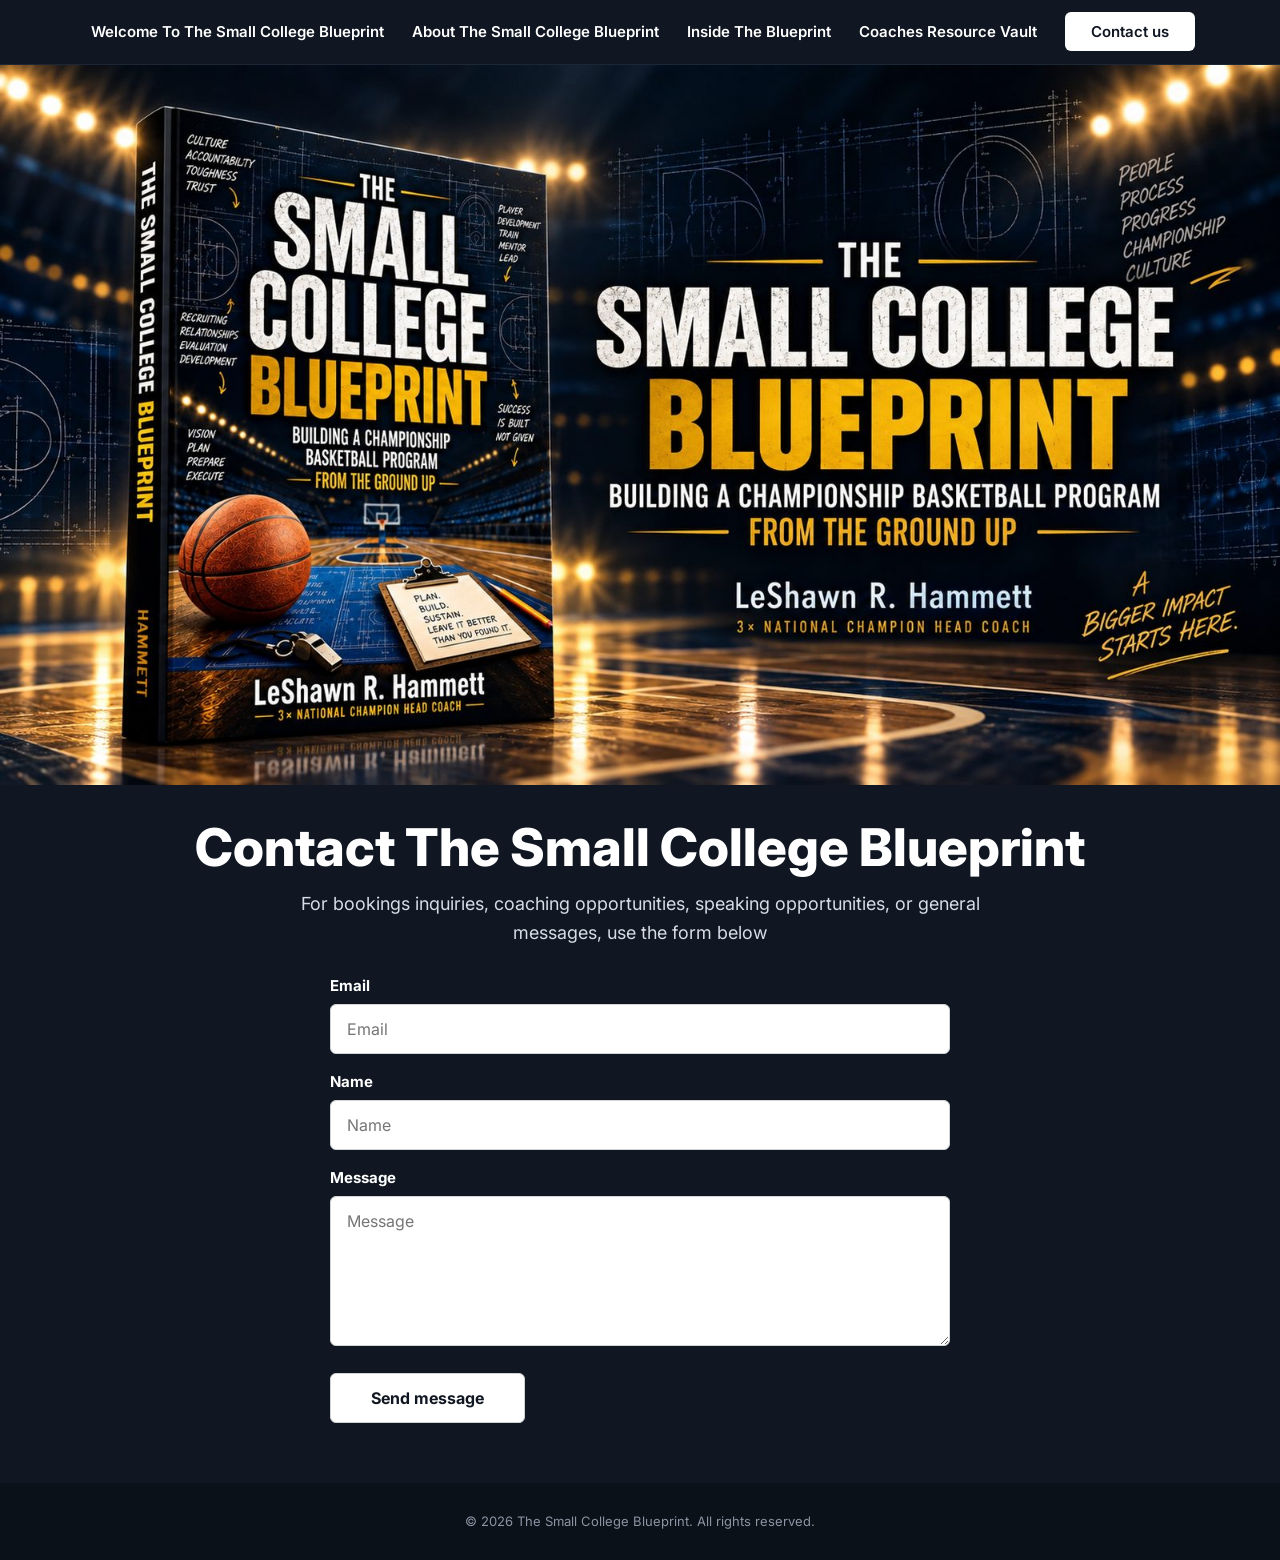
<file: contact/index.html>
<!DOCTYPE html>
<html lang="en">
<head>
<meta charset="UTF-8">
<meta name="viewport" content="width=device-width, initial-scale=1.0">
<title>Contact The Small College Blueprint</title>
<meta name="description" content="Contact The Small College Blueprint — booking inquiries, coaching opportunities, speaking opportunities, or general messages.">
<link rel="preconnect" href="https://fonts.googleapis.com">
<link rel="preconnect" href="https://fonts.gstatic.com" crossorigin>
<link href="https://fonts.googleapis.com/css2?family=Inter:wght@400;700;800&display=swap" rel="stylesheet">
<link rel="stylesheet" href="../styles.css">
</head>
<body>

<!-- NAV -->
<nav class="site-nav">
  <div class="nav-inner">
    <button class="nav-toggle" aria-label="Toggle navigation" aria-expanded="false"><span></span><span></span><span></span></button>
    <ul class="nav-links">
      <li><a href="/">Welcome To The Small College Blueprint</a></li>
      <li><a href="/about/">About The Small College Blueprint</a></li>
      <li><a href="/inside-the-blueprint/">Inside The Blueprint</a></li>
      <li><a href="/coaches-resource-vault/">Coaches Resource Vault</a></li>
      <li><a href="/contact/" class="nav-cta active">Contact us</a></li>
    </ul>
  </div>
</nav>

<!-- HERO BANNER -->
<section class="banner">
  <img src="assets/contact-hero.jpg" alt="Contact The Small College Blueprint">
</section>

<!-- CONTACT INTRO -->
<section class="block">
  <div class="container">
    <h1 class="page-title">Contact The Small College Blueprint</h1>
    <p class="page-sub">For bookings inquiries, coaching opportunities, speaking opportunities, or general messages, use the form below</p>

    <form class="contact-form" id="contact-form" novalidate>
      <input type="hidden" name="contact_email" value="smallcollegebp@gmail.com">
      <input type="hidden" name="block_id" value="15">

      <label for="contact-email">Email</label>
      <input type="email" id="contact-email" name="fields[email]" placeholder="Email" required>

      <label for="contact-name">Name</label>
      <input type="text" id="contact-name" name="fields[name]" placeholder="Name">

      <label for="contact-message">Message</label>
      <textarea id="contact-message" name="fields[message]" placeholder="Message"></textarea>

      <input type="hidden" name="groups[]" value="">
      <input type="hidden" name="ml-submit" value="1">

      <button type="submit" id="contact-submit">Send message</button>
      <p class="form-error" id="contact-error" role="alert"></p>
    </form>

    <div id="contact-success" hidden>
      <p class="success-title"><strong>Thank you for getting in touch!</strong></p>
      <p>One of our colleagues will get back to you shortly. Have a great day!</p>
    </div>
  </div>
</section>

<footer>
  <p>&copy; 2026 The Small College Blueprint. All rights reserved.</p>
</footer>

<script src="../script.js"></script>
<script>
/* ---------- Contact form (MailerLite JSONP) ---------- */
(function () {
  'use strict';
  var form = document.getElementById('contact-form');
  if (!form) return;
  var email = document.getElementById('contact-email');
  var nameField = document.getElementById('contact-name');
  var messageField = document.getElementById('contact-message');
  var submit = document.getElementById('contact-submit');
  var error = document.getElementById('contact-error');
  var success = document.getElementById('contact-success');

  function resetButton() {
    submit.disabled = false;
    submit.textContent = 'Send message';
  }

  form.addEventListener('submit', function (e) {
    e.preventDefault();
    error.textContent = '';
    var val = email.value.trim();
    if (!val || !/^[^\s@]+@[^\s@]+\.[^\s@]+$/.test(val)) {
      error.textContent = 'Please enter a valid email address.';
      email.focus();
      return;
    }
    submit.disabled = true;
    submit.textContent = 'Sending\u2026';

    var cb = 'ml_contact_cb_' + Date.now();
    var script = document.createElement('script');
    function cleanup() {
      delete window[cb];
      if (script.parentNode) script.parentNode.removeChild(script);
    }
    window[cb] = function (res) {
      cleanup();
      if (res && res.success) {
        form.hidden = true;
        success.hidden = false;
        success.scrollIntoView({ behavior: 'smooth', block: 'center' });
      } else {
        var msg = 'Something went wrong. Please try again.';
        if (res && res.errors && res.errors.length) {
          msg = res.errors.map(function (er) { return er.message || er; }).join(' ');
        }
        error.textContent = msg;
        resetButton();
      }
    };
    script.onerror = function () {
      cleanup();
      error.textContent = 'Could not reach the contact service. Please try again.';
      resetButton();
    };
    var url = 'https://assets.mailerlite.com/jsonp/2638149/pages/198727292725233463/contact'
      + '?callback=' + encodeURIComponent(cb)
      + '&contact_email=' + encodeURIComponent('smallcollegebp@gmail.com')
      + '&block_id=' + encodeURIComponent('15')
      + '&fields%5Bemail%5D=' + encodeURIComponent(val)
      + '&fields%5Bname%5D=' + encodeURIComponent(nameField.value.trim())
      + '&fields%5Bmessage%5D=' + encodeURIComponent(messageField.value.trim())
      + '&groups%5B%5D='
      + '&ml-submit=1'
      + '&_=' + Date.now();
    script.src = url;
    document.body.appendChild(script);
    // Safety timeout in case the JSONP callback never fires
    setTimeout(function () {
      if (window[cb]) {
        cleanup();
        error.textContent = 'The request timed out. Please try again.';
        resetButton();
      }
    }, 15000);
  });
})();
</script>
</body>
</html>
</file>
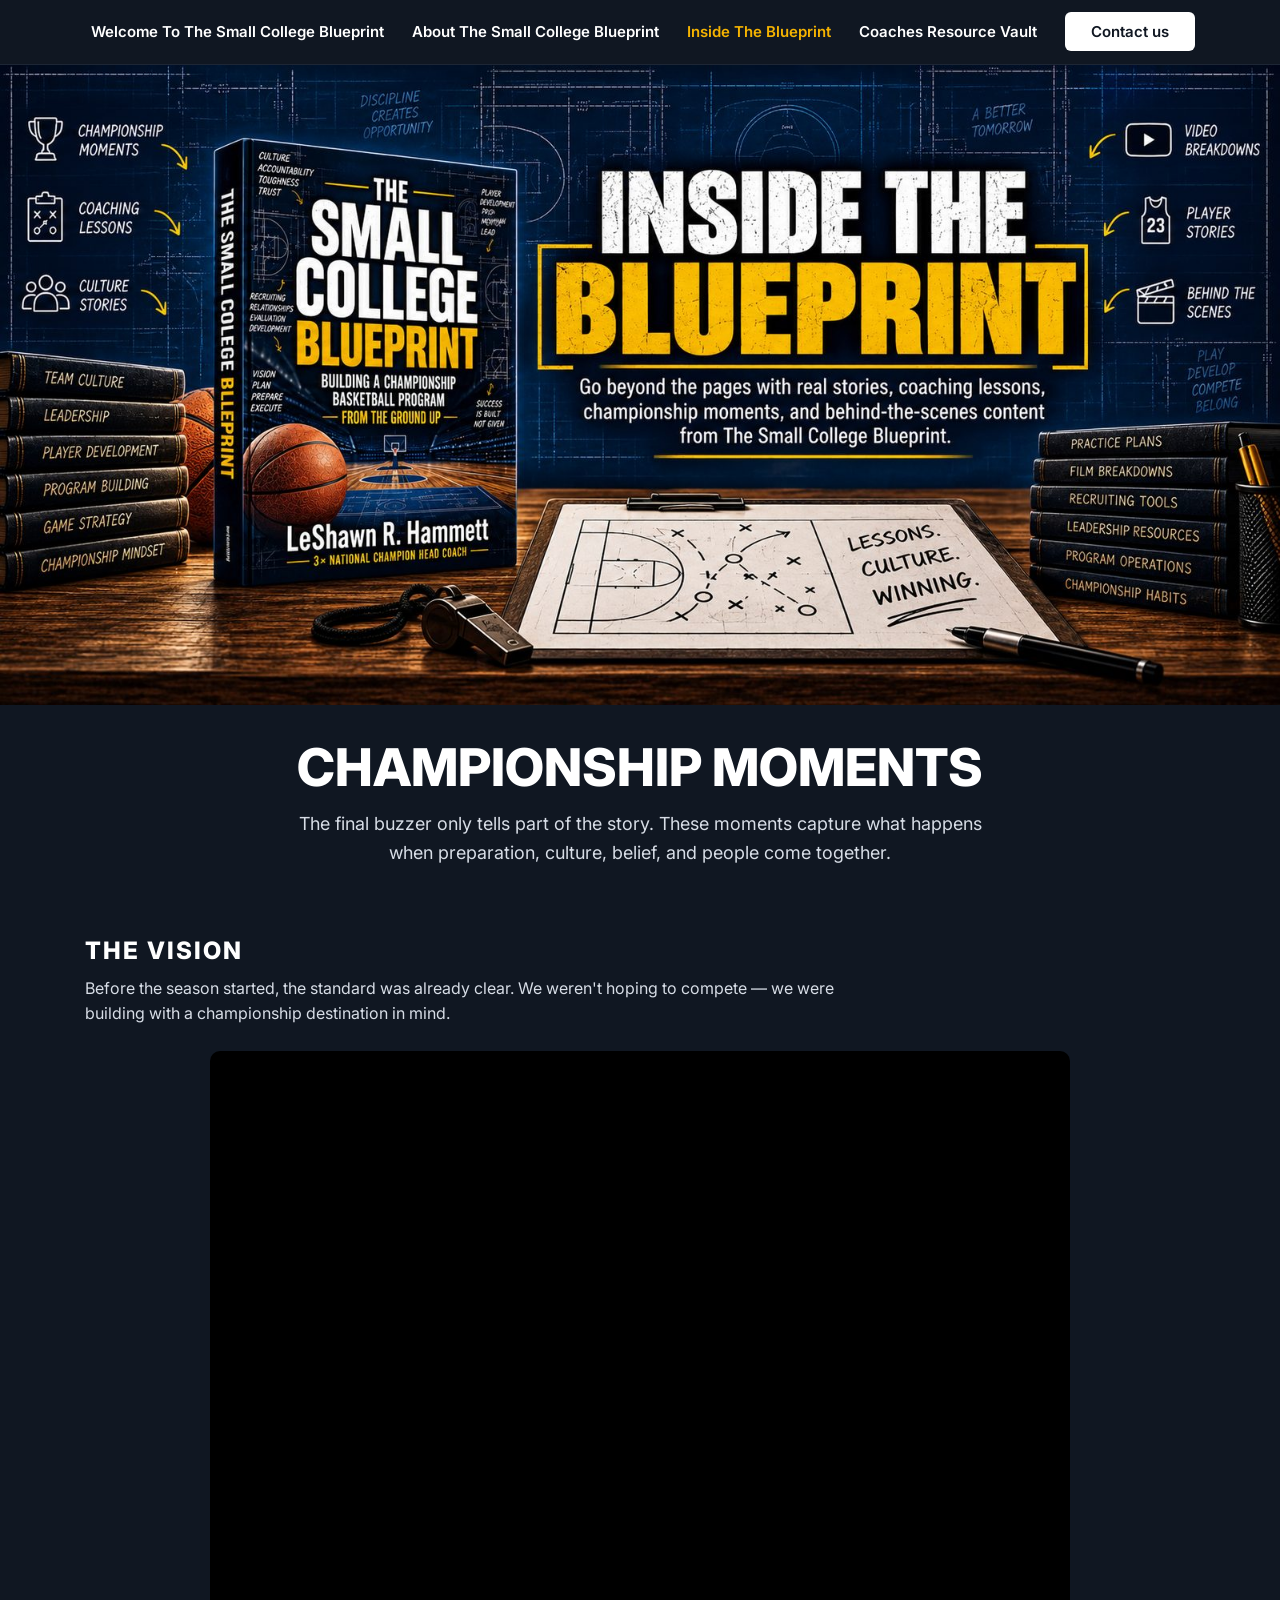
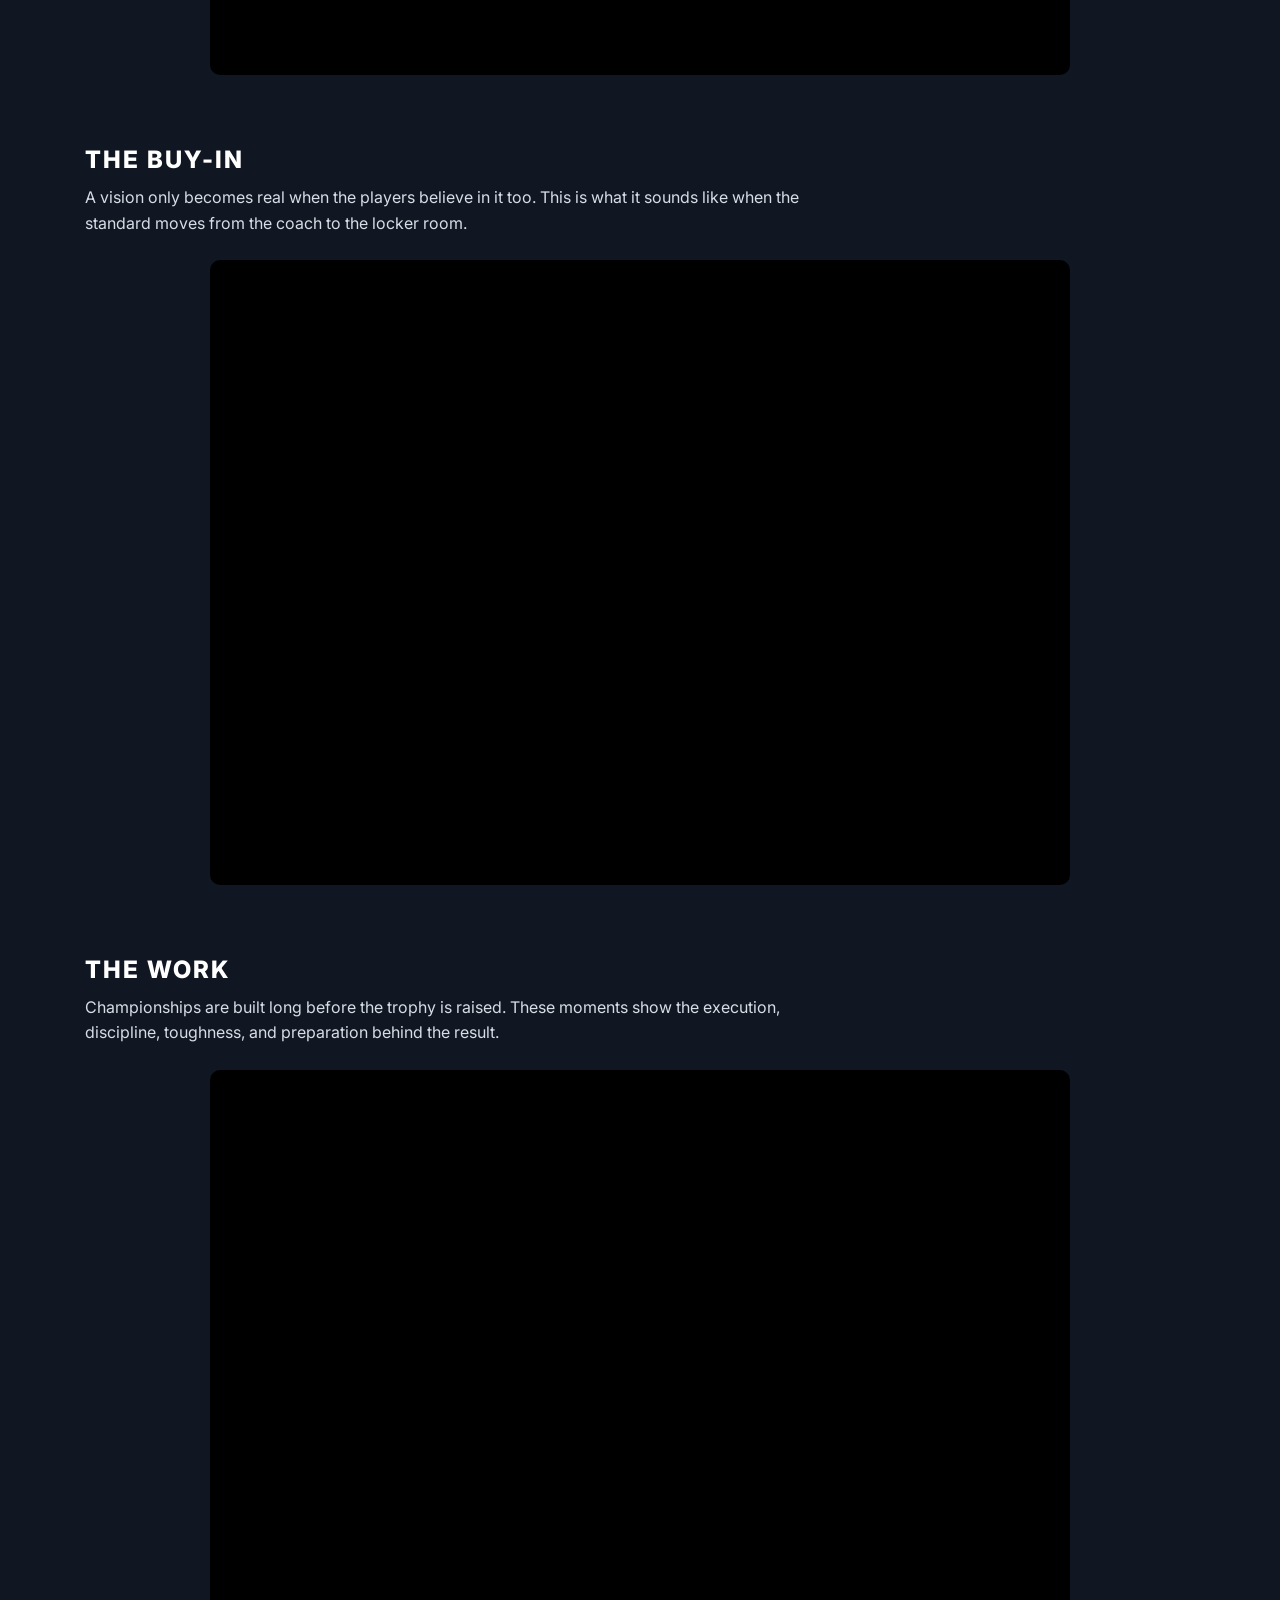
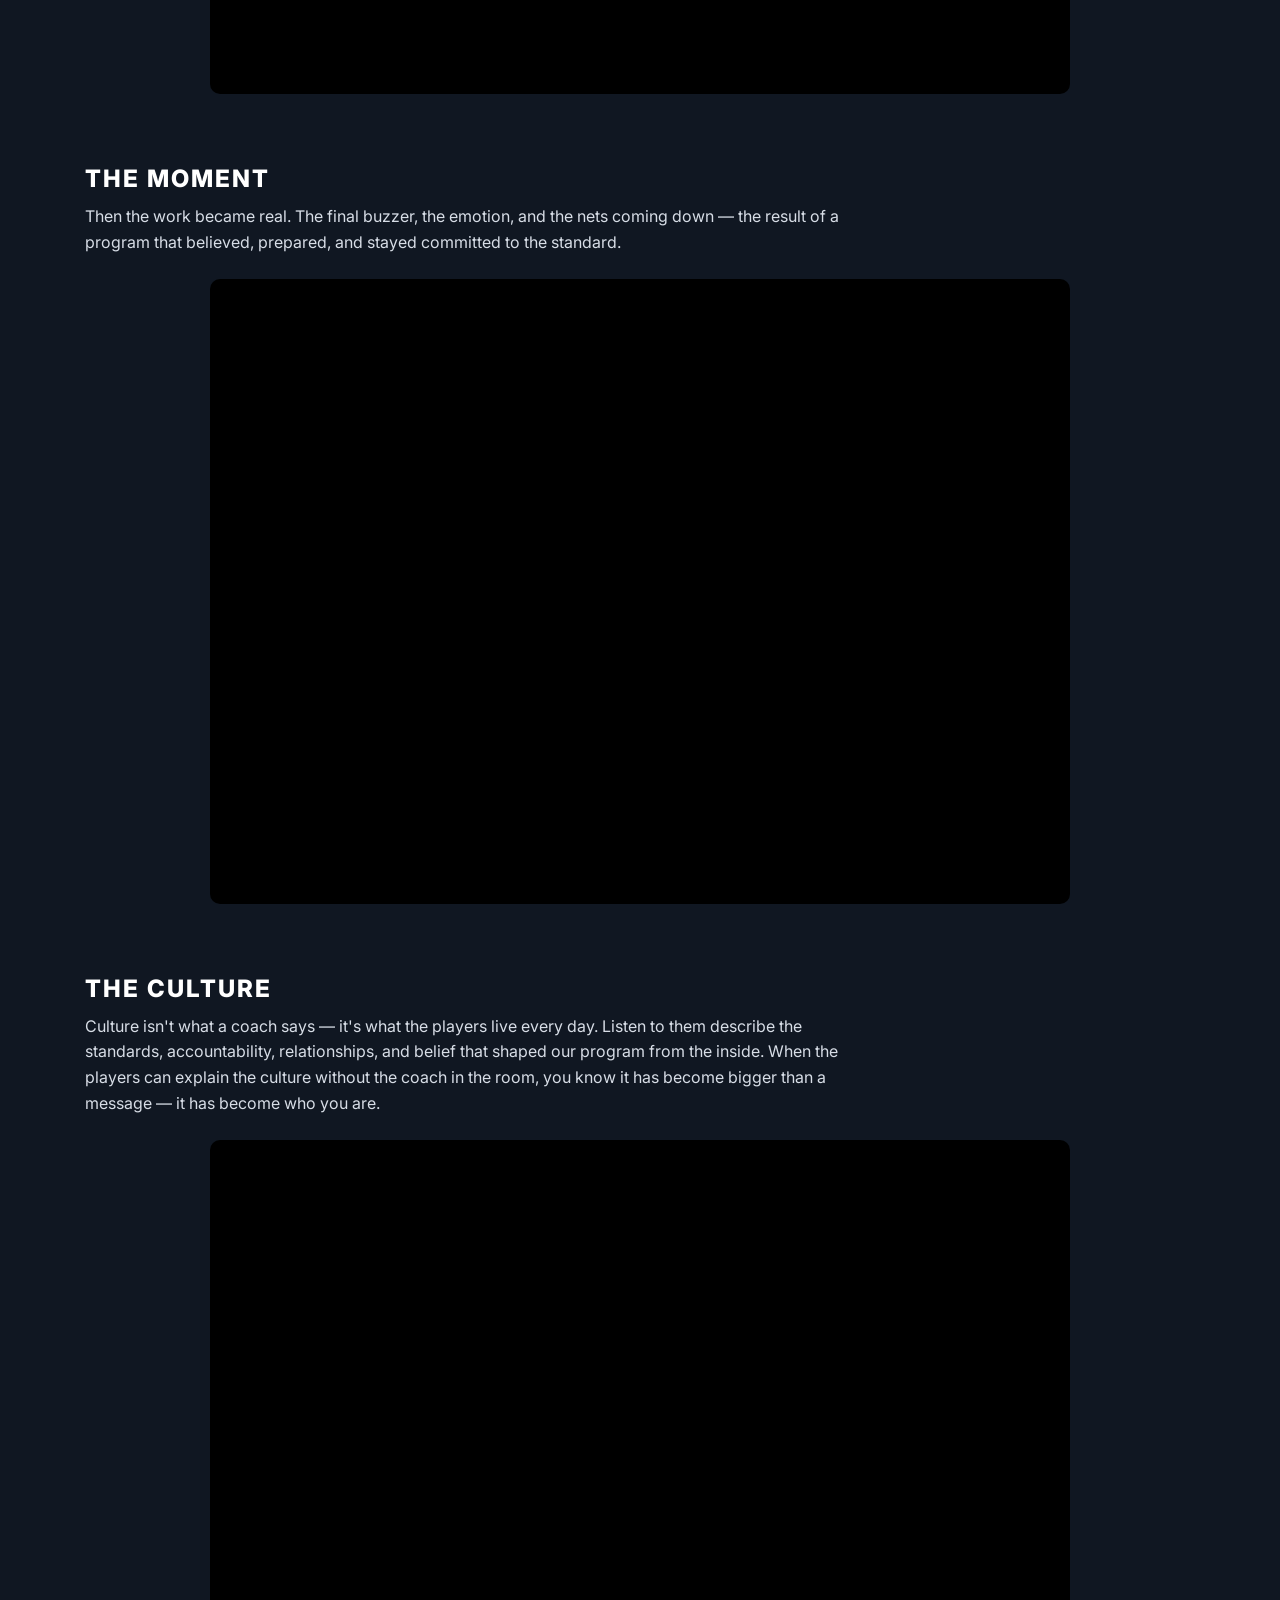
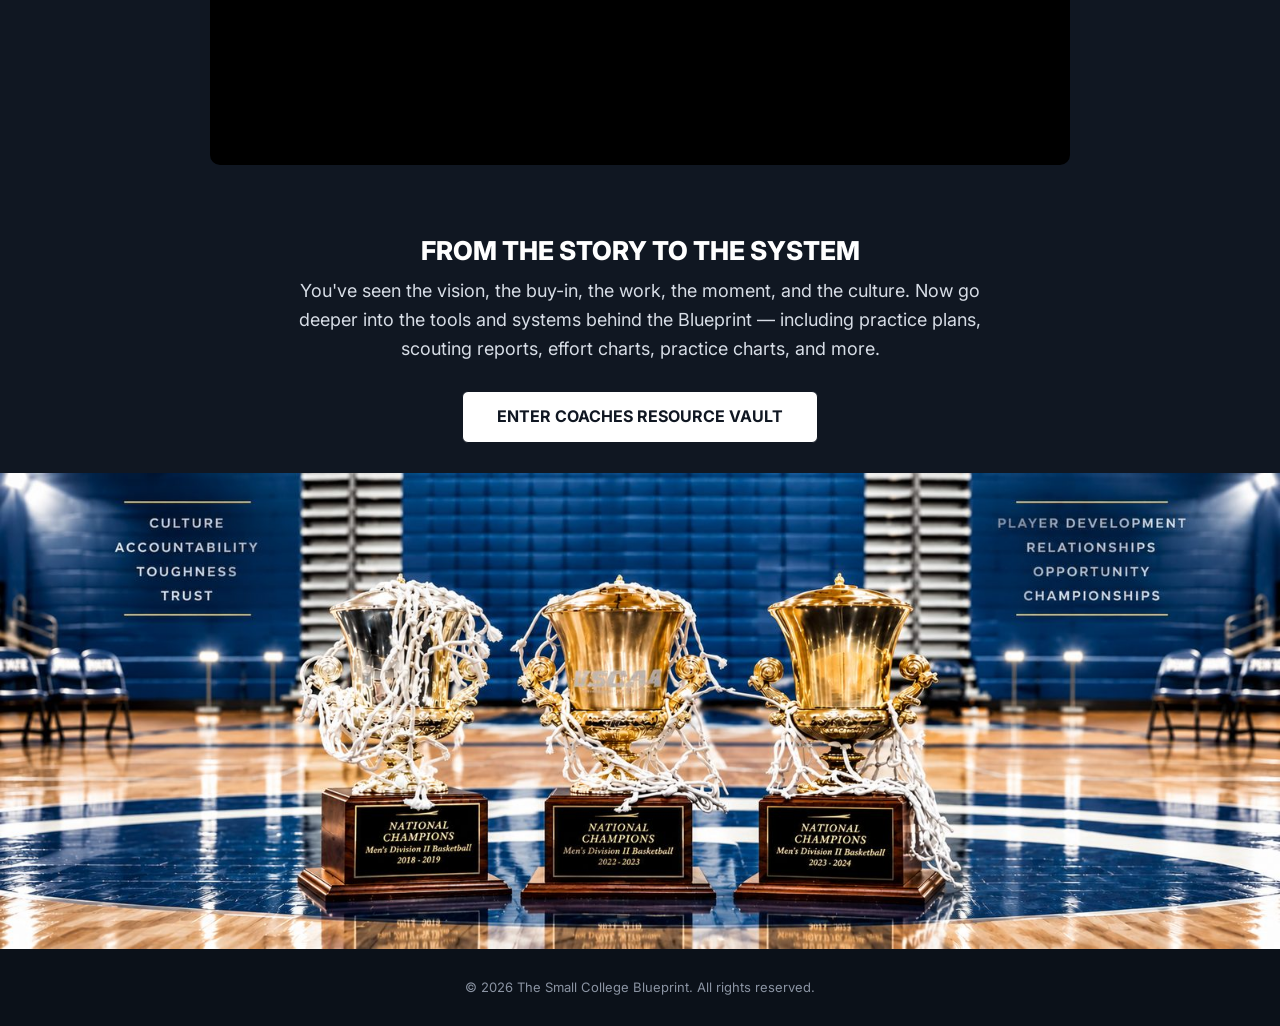
<file: inside-the-blueprint/index.html>
<!DOCTYPE html>
<html lang="en">
<head>
<meta charset="UTF-8">
<meta name="viewport" content="width=device-width, initial-scale=1.0">
<title>Inside The Blueprint — The Small College Blueprint</title>
<meta name="description" content="Championship moments: the vision, the buy-in, the work, the moment, and the culture behind The Small College Blueprint.">
<link rel="preconnect" href="https://fonts.googleapis.com">
<link rel="preconnect" href="https://fonts.gstatic.com" crossorigin>
<link href="https://fonts.googleapis.com/css2?family=Inter:wght@400;700;800&display=swap" rel="stylesheet">
<link rel="stylesheet" href="../styles.css">
</head>
<body>

<!-- NAV -->
<nav class="site-nav">
  <div class="nav-inner">
    <button class="nav-toggle" aria-label="Toggle navigation" aria-expanded="false"><span></span><span></span><span></span></button>
    <ul class="nav-links">
      <li><a href="/">Welcome To The Small College Blueprint</a></li>
      <li><a href="/about/">About The Small College Blueprint</a></li>
      <li><a href="/inside-the-blueprint/" class="active">Inside The Blueprint</a></li>
      <li><a href="/coaches-resource-vault/">Coaches Resource Vault</a></li>
      <li><a href="/contact/" class="nav-cta">Contact us</a></li>
    </ul>
  </div>
</nav>

<!-- HERO BANNER -->
<section class="banner">
  <img src="assets/inside-hero.jpg" alt="Inside The Blueprint — championship moments">
</section>

<!-- PAGE HEADING -->
<section class="block">
  <div class="container">
    <h1 class="page-title">CHAMPIONSHIP MOMENTS</h1>
    <p class="page-sub">The final buzzer only tells part of the story. These moments capture what happens when preparation, culture, belief, and people come together.</p>
  </div>
</section>

<!-- THE VISION -->
<section class="block">
  <div class="container">
    <div class="moment">
      <h3>THE VISION</h3>
      <p>Before the season started, the standard was already clear. We weren't hoping to compete — we were building with a championship destination in mind.</p>
      <div class="video-wrap">
        <iframe src="https://www.youtube-nocookie.com/embed/E7wfBzrHUOQ?rel=0&showinfo=0" title="The Vision — Inside The Blueprint" allowfullscreen></iframe>
      </div>
    </div>
  </div>
</section>

<!-- THE BUY-IN -->
<section class="block">
  <div class="container">
    <div class="moment">
      <h3>THE BUY-IN</h3>
      <p>A vision only becomes real when the players believe in it too. This is what it sounds like when the standard moves from the coach to the locker room.</p>
      <div class="video-wrap">
        <iframe src="https://www.youtube-nocookie.com/embed/X_hMXZfIOZA?rel=0&showinfo=0" title="The Buy-In — Inside The Blueprint" allowfullscreen></iframe>
      </div>
    </div>
  </div>
</section>

<!-- THE WORK -->
<section class="block">
  <div class="container">
    <div class="moment">
      <h3>THE WORK</h3>
      <p>Championships are built long before the trophy is raised. These moments show the execution, discipline, toughness, and preparation behind the result.</p>
      <div class="video-wrap">
        <iframe src="https://www.youtube-nocookie.com/embed/0E-7CcvDcyg?rel=0&showinfo=0" title="The Work — Inside The Blueprint" allowfullscreen></iframe>
      </div>
    </div>
  </div>
</section>

<!-- THE MOMENT -->
<section class="block">
  <div class="container">
    <div class="moment">
      <h3>THE MOMENT</h3>
      <p>Then the work became real. The final buzzer, the emotion, and the nets coming down — the result of a program that believed, prepared, and stayed committed to the standard.</p>
      <div class="video-wrap">
        <iframe src="https://www.youtube-nocookie.com/embed/mQ6R8dvTih4?rel=0&showinfo=0" title="The Moment — Inside The Blueprint" allowfullscreen></iframe>
      </div>
    </div>
  </div>
</section>

<!-- THE CULTURE -->
<section class="block">
  <div class="container">
    <div class="moment">
      <h3>THE CULTURE</h3>
      <p>Culture isn't what a coach says — it's what the players live every day. Listen to them describe the standards, accountability, relationships, and belief that shaped our program from the inside. When the players can explain the culture without the coach in the room, you know it has become bigger than a message — it has become who you are.</p>
      <div class="video-wrap">
        <iframe src="https://www.youtube-nocookie.com/embed/Dvi8eKlVvFc?rel=0&showinfo=0" title="The Culture — Inside The Blueprint" allowfullscreen></iframe>
      </div>
    </div>
  </div>
</section>

<!-- RESOURCE VAULT CTA -->
<section class="block center">
  <div class="container">
    <h2 class="section-head">FROM THE STORY TO THE SYSTEM</h2>
    <p class="page-sub">You've seen the vision, the buy-in, the work, the moment, and the culture. Now go deeper into the tools and systems behind the Blueprint — including practice plans, scouting reports, effort charts, practice charts, and more.</p>
    <a class="btn" href="/coaches-resource-vault/">ENTER COACHES RESOURCE VAULT</a>
  </div>
</section>

<!-- TROPHIES BANNER -->
<section class="banner">
  <img src="assets/trophies-court.jpg" alt="Championship trophies on the court">
</section>

<footer>
  <p>&copy; 2026 The Small College Blueprint. All rights reserved.</p>
</footer>

<script src="../script.js"></script>
</body>
</html>
</file>
<file: styles.css>
* { box-sizing: border-box; margin: 0; padding: 0; }

body {
  font-family: 'Inter', -apple-system, BlinkMacSystemFont, 'Segoe UI', sans-serif;
  background-color: #101722;
  color: #ffffff;
  line-height: 1.6;
  -webkit-font-smoothing: antialiased;
}

img { max-width: 100%; height: auto; display: block; }

.container { max-width: 1140px; margin: 0 auto; padding: 0 15px; }
.container.narrow { max-width: 860px; }

.block { padding: 30px 0; background-color: #101722; }

h1, h2, h3 { font-weight: 800; line-height: 1.25; }
h1 { font-size: 52px; }
h2 { font-size: 38px; }
h3 { font-size: 20px; }
p { font-size: 16px; }

/* Full-bleed image banners */
.banner img { width: 100%; }

/* Two-column rows */
.row.two-col { display: flex; flex-wrap: wrap; align-items: center; gap: 30px; }
.row.two-col .col { flex: 1 1 300px; }
.row.two-col .text { padding: 10px 0; }
.lead { margin-top: 20px; font-size: 18px; }

/* Three pillars */
.row.three-col { display: flex; flex-wrap: wrap; gap: 30px; }
.pillar { flex: 1 1 260px; }
.pillar img { margin-bottom: 18px; border-radius: 18px; }
.pillar h3 { margin-bottom: 8px; }
.pillar p { color: #d7dde6; }

/* Develop */
.center { text-align: center; }
.develop { font-size: 18px; }
.develop-title { font-size: 24px; }
.divider { border: 0; border-top: 1px solid #2a3444; width: 120px; margin: 26px auto 0; }

/* Button */
.btn {
  display: inline-block;
  margin-top: 20px;
  padding: 12px 34px;
  background: #ffffff;
  color: #101722;
  font-weight: 700;
  font-size: 16px;
  text-decoration: none;
  border: 1px solid #101722;
  border-radius: 6px;
  transition: transform .15s ease, box-shadow .15s ease;
}
.btn:hover { transform: translateY(-1px); box-shadow: 0 6px 18px rgba(255,255,255,.15); }

/* Countdown */
.countdown {
  display: flex; flex-wrap: nowrap; justify-content: center; margin: 0 auto;
}
.countdown-item {
  border-radius: 4px;
  background: #ffffff;
  text-align: center;
  padding: 8px 5px;
  margin: 0 5px;
  width: 76px;
  border: 1px solid #cccccc;
}
.countdown-item span {
  font-weight: 700; color: #111111; font-size: 40px; line-height: 1.5; display: block;
}
.countdown-item small {
  font-weight: 400; font-size: 12px; line-height: 1.8; color: #999999; display: block;
}

/* Vault signup */
.vault { text-align: center; }
.vault h2 { margin-bottom: 18px; }
.vault p { color: #d7dde6; max-width: 640px; margin: 0 auto 24px; }
.form-row { display: flex; gap: 0; max-width: 560px; margin: 0 auto; }
.form-row input[type="email"] {
  flex: 1;
  padding: 14px 16px;
  font-size: 16px;
  font-family: inherit;
  border: 1px solid #d1d3d3;
  border-right: 0;
  border-radius: 6px 0 0 6px;
  background: #fff;
  color: #111;
  min-width: 0;
}
.form-row input[type="email"]:focus { outline: 2px solid #f5b301; outline-offset: -2px; }
.form-row button {
  padding: 14px 30px;
  font-size: 16px;
  font-weight: 700;
  font-family: inherit;
  background: #ffffff;
  color: #101722;
  border: 1px solid #d1d3d3;
  border-radius: 0 6px 6px 0;
  cursor: pointer;
  white-space: nowrap;
}
.form-row button:hover { background: #f0f2f5; }
.form-row button:disabled { opacity: .6; cursor: wait; }
.form-error { color: #ff9d9d; font-size: 14px; margin-top: 10px; min-height: 20px; }
.success-title { font-size: 26px; margin-bottom: 6px; }
.success-sub { font-size: 20px; }

footer { padding: 28px 15px; text-align: center; background: #0b1119; }
footer p { font-size: 13px; color: #8b94a3; }

/* ---------- Site nav ---------- */
.site-nav { background: #101722; border-bottom: 1px solid #1d2635; position: sticky; top: 0; z-index: 100; }
.site-nav .nav-inner { max-width: 1140px; margin: 0 auto; padding: 0 15px; display: flex; align-items: center; justify-content: flex-end; min-height: 64px; }
.site-nav .nav-links { display: flex; align-items: center; gap: 28px; list-style: none; }
.site-nav .nav-links a { color: #ffffff; text-decoration: none; font-size: 15px; font-weight: 600; }
.site-nav .nav-links a:hover, .site-nav .nav-links a.active { color: #f5b301; }
.site-nav .nav-cta { background: #ffffff; color: #101722 !important; padding: 10px 26px; border-radius: 6px; }
.site-nav .nav-cta:hover { background: #f0f2f5; color: #101722 !important; }
.site-nav .nav-toggle { display: none; background: none; border: 1px solid #3a4658; border-radius: 6px; padding: 8px 12px; cursor: pointer; }
.site-nav .nav-toggle span { display: block; width: 22px; height: 2px; background: #fff; margin: 5px 0; }

/* ---------- Page sections ---------- */
.page-title { text-align: center; margin-bottom: 10px; }
.page-sub { text-align: center; color: #d7dde6; max-width: 720px; margin: 0 auto 8px; font-size: 18px; }
.quote-big { text-align: center; font-size: 30px; font-weight: 800; max-width: 800px; margin: 0 auto; line-height: 1.4; }
.section-head { font-size: 26px; font-weight: 800; margin-bottom: 10px; }
.tool-block { margin-bottom: 8px; }
.tool-block p { color: #d7dde6; }

/* ---------- Gallery ---------- */
.gallery-grid { display: grid; grid-template-columns: repeat(3, 1fr); gap: 16px; }
.gallery-grid img { border-radius: 8px; width: 100%; height: 100%; object-fit: cover; }

/* ---------- Carousel ---------- */
.carousel { position: relative; overflow: hidden; border-radius: 10px; max-width: 900px; margin: 0 auto; }
.carousel-track { display: flex; transition: transform .6s ease; }
.carousel-slide { flex: 0 0 100%; }
.carousel-slide img { width: 100%; height: auto; display: block; border-radius: 10px; }
.carousel-dots { display: flex; justify-content: center; gap: 10px; padding: 16px 0 4px; }
.carousel-dots button { width: 12px; height: 12px; border-radius: 50%; border: none; background: #3a4658; cursor: pointer; padding: 0; }
.carousel-dots button.active { background: #f5b301; }

/* ---------- Video ---------- */
.video-wrap { position: relative; padding-bottom: 56.25%; height: 0; overflow: hidden; border-radius: 10px; max-width: 860px; margin: 24px auto 0; background: #000; }
.video-wrap iframe { position: absolute; top: 0; left: 0; width: 100%; height: 100%; border: 0; }
.moment { margin-bottom: 10px; }
.moment h3 { font-size: 24px; letter-spacing: 2px; margin-bottom: 10px; }
.moment p { color: #d7dde6; max-width: 760px; }

/* ---------- Download buttons ---------- */
.dl-btn { display: inline-block; margin: 18px 0 6px; padding: 13px 30px; background: #f5b301; color: #101722; font-weight: 800; font-size: 15px; letter-spacing: .5px; text-decoration: none; border-radius: 6px; transition: transform .15s ease, box-shadow .15s ease; }
.dl-btn:hover { transform: translateY(-1px); box-shadow: 0 6px 18px rgba(245,179,1,.35); }

/* ---------- Contact form ---------- */
.contact-form { max-width: 620px; margin: 26px auto 0; text-align: left; }
.contact-form label { display: block; font-weight: 700; margin: 16px 0 6px; font-size: 15px; }
.contact-form input, .contact-form textarea { width: 100%; padding: 14px 16px; font-size: 16px; font-family: inherit; border: 1px solid #d1d3d3; border-radius: 6px; background: #fff; color: #111; }
.contact-form textarea { min-height: 150px; resize: vertical; }
.contact-form button { margin-top: 20px; padding: 14px 40px; font-size: 16px; font-weight: 700; font-family: inherit; background: #ffffff; color: #101722; border: 1px solid #d1d3d3; border-radius: 6px; cursor: pointer; }
.contact-form button:hover { background: #f0f2f5; }
.contact-form button:disabled { opacity: .6; cursor: wait; }

/* ---------- Mobile nav ---------- */
@media (max-width: 860px) {
  .site-nav .nav-inner { justify-content: flex-end; }
  .site-nav .nav-toggle { display: block; }
  .site-nav .nav-links { display: none; position: absolute; top: 64px; left: 0; right: 0; background: #101722; flex-direction: column; align-items: stretch; gap: 0; padding: 10px 20px 20px; border-bottom: 1px solid #1d2635; }
  .site-nav .nav-links.open { display: flex; }
  .site-nav .nav-links li { border-top: 1px solid #1d2635; }
  .site-nav .nav-links a { display: block; padding: 14px 4px; }
  .site-nav .nav-links a.nav-cta { text-align: center; margin-top: 10px; }
  .gallery-grid { grid-template-columns: repeat(2, 1fr); }
  .quote-big { font-size: 22px; }
}

/* Mobile */
@media (max-width: 767px) {
  h1 { font-size: 28px; }
  h2 { font-size: 24px; }
  .row.two-col .media { order: -1; }
  .countdown-item { width: auto; flex: 1; padding-left: 3px; padding-right: 3px; }
  .countdown-item span { font-size: 34px; }
  .form-row { flex-direction: column; gap: 10px; }
  .form-row input[type="email"] { border-right: 1px solid #d1d3d3; border-radius: 6px; }
  .form-row button { border-radius: 6px; }
}
</file>
